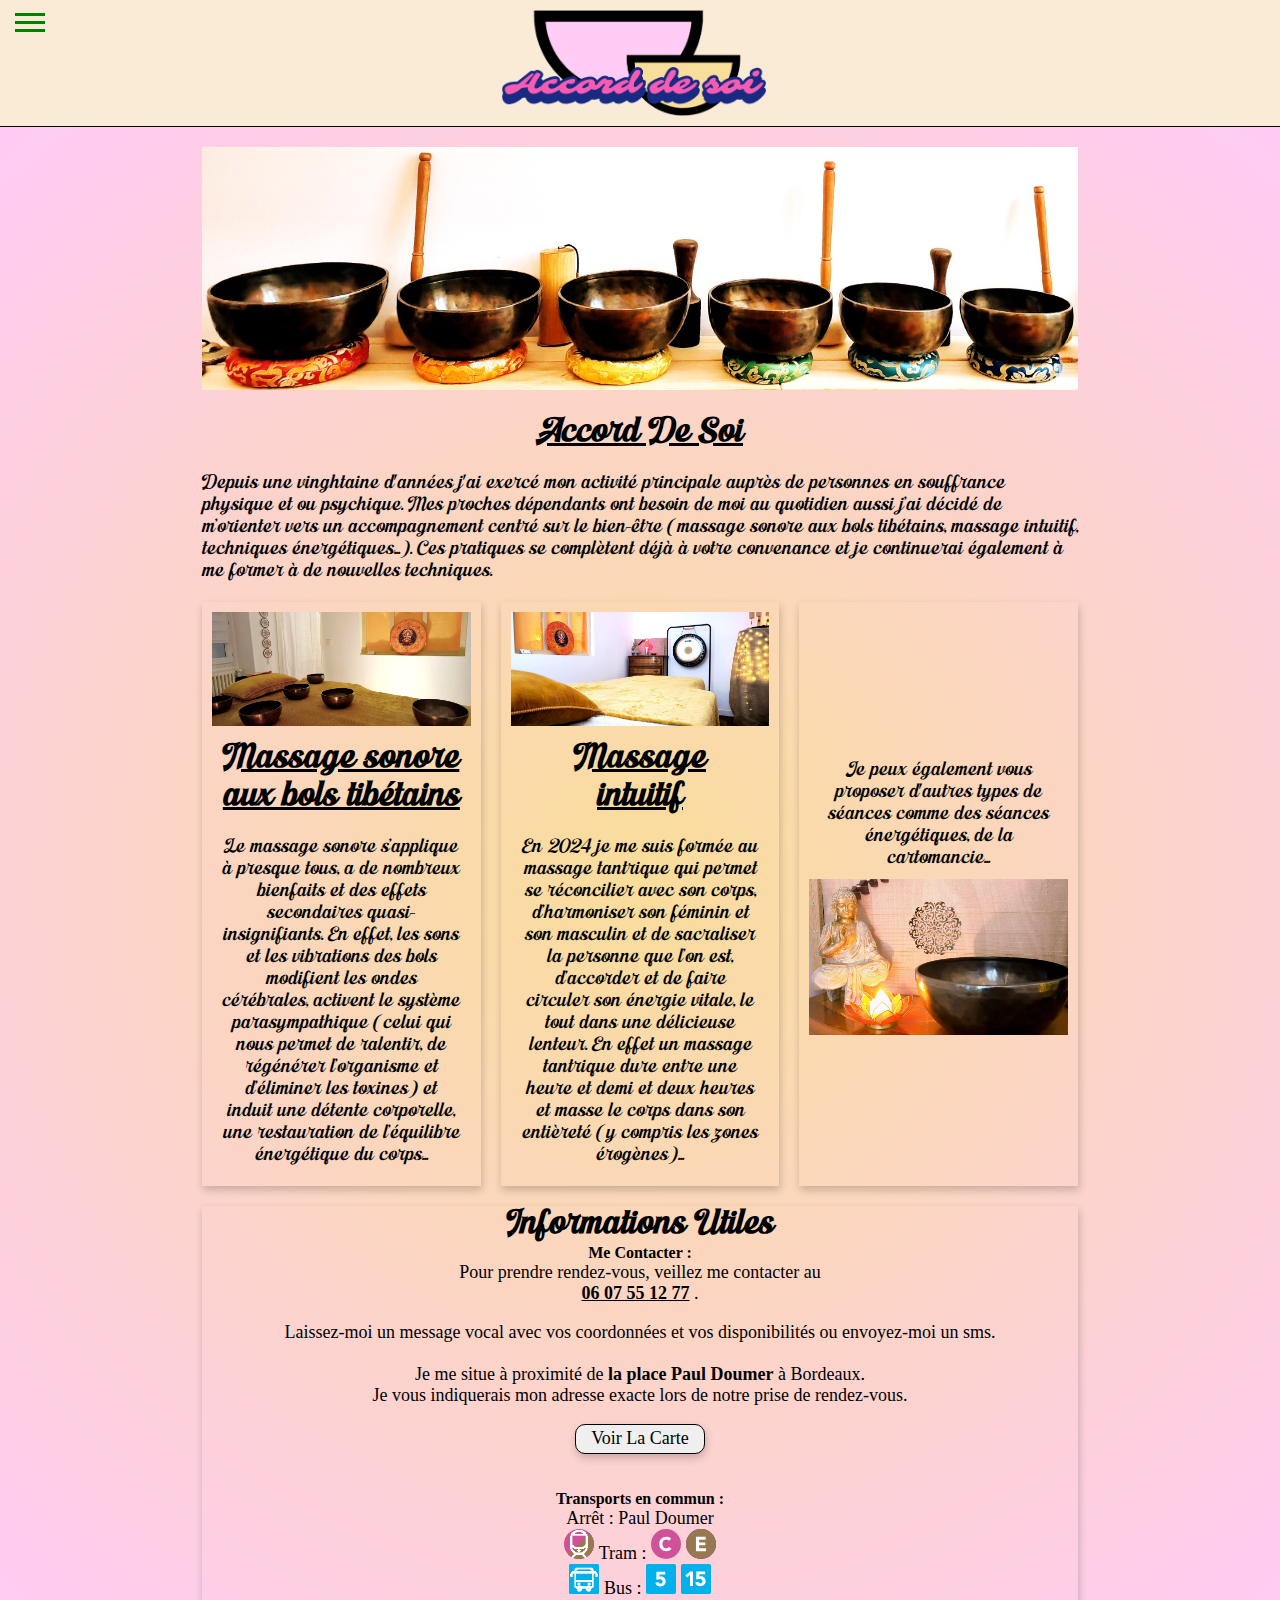
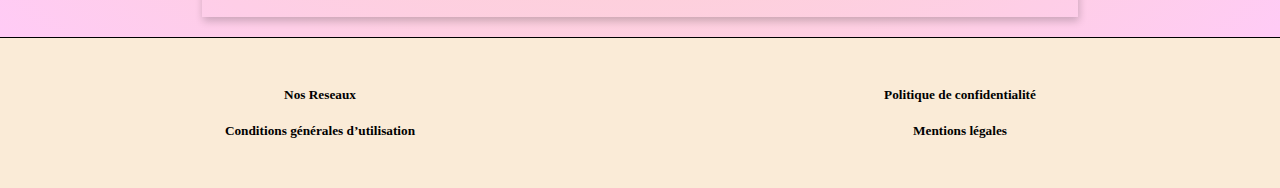
<file: index.html>
<!DOCTYPE html>
<html lang="en">

<head>
    <meta charset="UTF-8">
    <meta name="viewport" content="width=device-width, initial-scale=1.0">
    <title>Accord de soi</title>
    <link rel="stylesheet" href="./css/style.css">
    <link rel="stylesheet" href="./css/index.css">
    <link rel="icon" type="image/x-icon"
        href="./assets/images/zen-crazy-japan-style-zazen-android-zen-master-relax-941c1b26391a3a4d392286270875644f.png">
</head>

<body>
    <header>
        <nav>
            <details>
                <summary id="menuButton">
                    <span class="hamburger"></span>
                </summary>
                <section id="menuList">
                    <button onclick="location.href='./index.html'">Accueil</button>
                    <button onclick="location.href='./templates/seances.html'">Séances</button>
                    <button onclick="location.href='./templates/tarifs.html'">Tarifs</button>
                </section>
            </details>
        </nav>

        <section id="homebutton">
            <img src="./assets/images/c.png" onclick="location.href='./index.html'">
        </section>
    </header>

    <main>
        <section id="mainSection">
            <section id="titre">
                <div>
                    <img id="mainImg" src="./assets/images/pot.png">
                </div>

                <div>
                    <H1>Accord De Soi</H1>
                </div>

                <div>
                    <p>Depuis une vinghtaine d'années j'ai exercé mon activité principale auprès
                        de personnes en souffrance physique et ou psychique. Mes proches dépendants ont besoin de moi au
                        quotidien aussi j’ai décidé de m’orienter vers un accompagnement centré sur le bien-être
                        (massage sonore aux bols tibétains, massage intuitif, techniques énergétiques...). Ces pratiques
                        se complètent déjà à votre convenance et je continuerai également à me
                        former à de nouvelles techniques.
                    </p>
                </div>
            </section>

            <section id="soins">
                <section class="block" id="soin1">
                    <div>
                        <img src="./assets/images/Ganesh.jpg">
                    </div>

                    <div>
                        <h3>Massage sonore aux bols tibétains</h3>
                    </div>

                    <div>
                        <p>Le massage sonore s’applique à presque tous, a de nombreux bienfaits et des effets
                            secondaires quasi-insignifiants. En effet, les sons et les vibrations des bols modifient les
                            ondes cérébrales, activent le système parasympathique (celui qui nous permet de ralentir, de
                            régénérer l’organisme et d’éliminer les toxines) et induit une détente corporelle, une
                            restauration de l’équilibre énergétique du corps...</p>
                    </div>
                </section>

                <section class="block" id="soin2">
                    <div>
                        <img src="./assets/images/gong1.jpg">
                    </div>

                    <div>
                        <h3>Massage<br> intuitif</h3>
                    </div>

                    <div>
                        <p>En 2024 je me suis formée au massage tantrique qui permet se réconcilier avec son corps,
                            d’harmoniser son féminin et son masculin et de sacraliser la personne que l’on est,
                            d’accorder et de faire circuler son énergie vitale, le tout dans une délicieuse lenteur. En
                            effet un massage tantrique dure entre une heure et demi et deux heures et masse le corps
                            dans son entièreté (y compris les zones érogènes)...</p>
                    </div>
                </section>

                <section class="block" id="soin3">

                    <div>
                        <p>Je peux également vous proposer d'autres types de séances comme des séances énergétiques, de
                            la cartomancie...</p>
                    </div>
                    <div>
                        <img id="soin3img">
                    </div>
                </section>
            </section>

            <section id="local" class="block">
                <h2>Informations Utiles</h2>
                <h4>Me Contacter : </h4>
                <p>Pour prendre rendez-vous, veillez me contacter au <br><strong><u>06 07 55 12 77</u></strong> .</p>
                <br>
                <p>Laissez-moi un message vocal avec vos coordonnées et vos
                    disponibilités
                    ou envoyez-moi un sms.<br><br> Je me situe à proximité de <b>la place Paul Doumer</b> à
                    Bordeaux.<br>Je vous indiquerais mon adresse exacte lors de notre prise de rendez-vous.
                </p><br>
                <button id="mapbutton">Voir La Carte</button><br>
                <img src="./assets/images/pauldoumer.png" class="zoomable" alt="Carte">

                <div id="overlay">
                    <div id="zoomContainer">
                        <img id="zoomedImg">
                    </div>
                </div>
                <br>
                <h4>Transports en commun : </h4>
                <p>Arrêt : Paul Doumer<br>
                    <img src="./assets/images/tram1.png" height="30" width="30" />
                    Tram : <img src="./assets/images/C.svg" height="30" width="30" />
                    <img src="./assets/images/E.svg" height="30" width="30" /> <br>

                    <img src="./assets/images/bus1.png" height="30" width="30" />
                    Bus : <img src="./assets/images/5.svg" height="30" width="30" />
                    <img src="./assets/images/15.svg" height="30" width="30" />
                </p>
                <br>
            </section>

        </section>
    </main>

    <footer>
        <section id="L">
            <h5>Nos Reseaux</h5>
            <h5>Conditions générales d’utilisation</h5>
        </section>
        <section id="R">
            <h5 onclick="location.href='./templates/confidentiality.html'">Politique de confidentialité</h5>
            <h5 onclick="location.href='./templates/legal.html'">Mentions légales</h5>
        </section>
    </footer>

    <script>
        const zoomable = document.querySelector(".zoomable");
        const overlay = document.getElementById("overlay");
        const zoomedImg = document.getElementById("zoomedImg");
        const displaymap = document.getElementById("mapbutton");
        const img3 = document.getElementById("soin3img");

        let clickDisplay;
        displaymap.addEventListener("click", mapDisplay);
        function mapDisplay() {
            // Vérifie le style réel de l'élément
            const currentDisplay = window.getComputedStyle(zoomable).display;

            if (currentDisplay === "none") {
                zoomable.style.display = "block";
            } else {
                zoomable.style.display = "none";
            }
        }
        let zoomActive = false;
        let clickHandler, overlayHandler;
        function enableZoom() {
            if (zoomActive) return; // déjà activé

            // Création des fonctions pour pouvoir les enlever plus tard
            clickHandler = function () {
                zoomedImg.src = this.src;
                overlay.style.display = "block";
            };

            overlayHandler = function () {
                overlay.style.display = "none";
            };

            zoomable.addEventListener("click", clickHandler);
            overlay.addEventListener("click", overlayHandler);

            zoomActive = true;
        }
        function disableZoom() {
            if (!zoomActive) return; // déjà désactivé

            zoomable.removeEventListener("click", clickHandler);
            overlay.removeEventListener("click", overlayHandler);

            overlay.style.display = "none"; // cacher si ouvert

            zoomActive = false;
        }
        function handleZoomBehavior() {
            const width = window.innerWidth;
            if (width < 700) {
                img3.src = "./assets/images/autre.jpg";
                enableZoom();
            } else {
                img3.src = "./assets/images/autre.jpg";
                disableZoom();
            }
        }
        handleZoomBehavior();
        window.addEventListener("resize", handleZoomBehavior);
    </script>
</body>

</html>
</file>
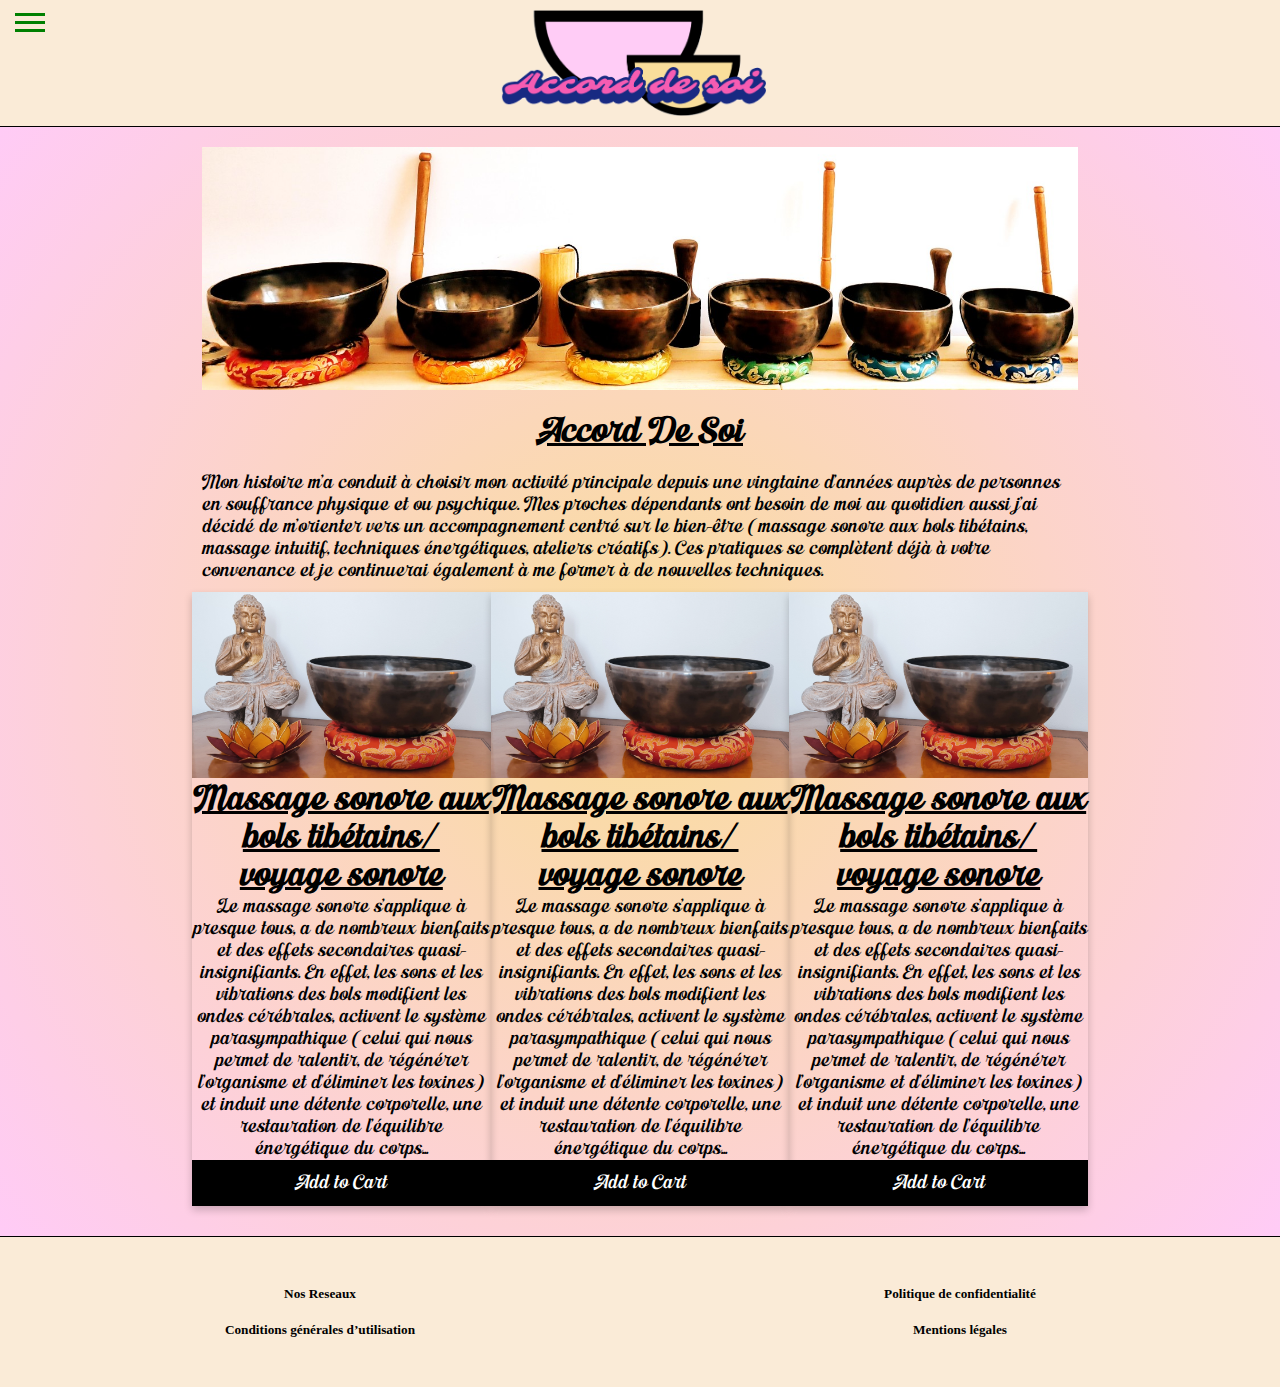
<file: test.html>
<!DOCTYPE html>
<html lang="en">

<head>
    <meta charset="UTF-8">
    <meta name="viewport" content="width=device-width, initial-scale=1.0">
    <title>Accord de soi</title>
    <link rel="stylesheet" href="./css/style.css">
    <link rel="stylesheet" href="./css/index.css">
    <link rel="stylesheet" href="./css/test.css">
    <link rel="icon" type="image/x-icon"
        href="./assets/images/zen-crazy-japan-style-zazen-android-zen-master-relax-941c1b26391a3a4d392286270875644f.png">
</head>

<body>
    <header>
        <nav>
            <details>
                <summary id="menuButton">
                    <span class="hamburger"></span>
                </summary>
                <section id="menuList">
                    <button onclick="location.href='./index.html'">Accueil</button>
                    <button onclick="location.href='./templates/rdv.html'">Prendre Rendez-Vous</button>
                    <button onclick="location.href='./templates/seances.html'">Nos Séances</button>
                    <button onclick="location.href='./templates/tarifs.html'">Grille tarifaire</button>
                    <button onclick="location.href='./templates/contact.html'">Contact</button>
                </section>
            </details>
        </nav>

        <section id="homebutton">
            <img src="./assets/images/c.png" onclick="location.href='./index.html'">
        </section>

    </header>

    <main>
        <section id="mainSection">
            <section id="titre">
                <div>
                    <img id="mainImg" src="./assets/images/pot.png">
                </div>
                <div>
                    <H1>Accord De Soi</H1>
                </div>
                <div>
                    <p>Mon histoire m’a conduit à choisir mon activité principale depuis une vingtaine d’années auprès
                        de personnes en souffrance physique et ou psychique. Mes proches dépendants ont besoin de moi au
                        quotidien aussi j’ai décidé de m’orienter vers un accompagnement centré sur le bien-être
                        (massage sonore aux bols tibétains, massage intuitif, techniques énergétiques, ateliers
                        créatifs). Ces pratiques se complètent déjà à votre convenance et je continuerai également à me
                        former à de nouvelles techniques.</p>
                </div>
            </section>
            <section id="cards">
                <div class="card">
                    <img src="./assets/images/bol.jpg" alt="Denim Jeans" style="width:100%">
                    <h1>Massage sonore aux bols tibétains/ voyage sonore</h1>
                    <p>Le massage sonore s’applique à presque tous, a de nombreux bienfaits et des effets
                        secondaires quasi-insignifiants. En effet, les sons et les vibrations des bols modifient les
                        ondes cérébrales, activent le système parasympathique (celui qui nous permet de ralentir, de
                        régénérer l’organisme et d’éliminer les toxines) et induit une détente corporelle, une
                        restauration de l’équilibre énergétique du corps...</p>
                    <p><button>Add to Cart</button></p>
                </div>
                <div class="card">
                    <img src="./assets/images/bol.jpg" alt="Denim Jeans" style="width:100%">
                    <h1>Massage sonore aux bols tibétains/ voyage sonore</h1>
                    <p>Le massage sonore s’applique à presque tous, a de nombreux bienfaits et des effets
                        secondaires quasi-insignifiants. En effet, les sons et les vibrations des bols modifient les
                        ondes cérébrales, activent le système parasympathique (celui qui nous permet de ralentir, de
                        régénérer l’organisme et d’éliminer les toxines) et induit une détente corporelle, une
                        restauration de l’équilibre énergétique du corps...</p>
                    <p><button>Add to Cart</button></p>
                </div>
                <div class="card">
                    <img src="./assets/images/bol.jpg" alt="Denim Jeans" style="width:100%">
                    <h1>Massage sonore aux bols tibétains/ voyage sonore</h1>
                    <p>Le massage sonore s’applique à presque tous, a de nombreux bienfaits et des effets
                        secondaires quasi-insignifiants. En effet, les sons et les vibrations des bols modifient les
                        ondes cérébrales, activent le système parasympathique (celui qui nous permet de ralentir, de
                        régénérer l’organisme et d’éliminer les toxines) et induit une détente corporelle, une
                        restauration de l’équilibre énergétique du corps...</p>
                    <p><button>Add to Cart</button></p>
                </div>
            </section>
            <section id="rdvtarif" class="block">

            </section>
        </section>

    </main>

    <footer>
        <section id="L">
            <h5>Nos Reseaux</h5>
            <h5>Conditions générales d’utilisation</h5>
        </section>
        <section id="R">
            <h5 onclick="location.href='./templates/confidentiality.html'">Politique de confidentialité</h5>
            <h5 onclick="location.href='./templates/legal.html'">Mentions légales</h5>
        </section>
    </footer>

</body>

</html>
</file>
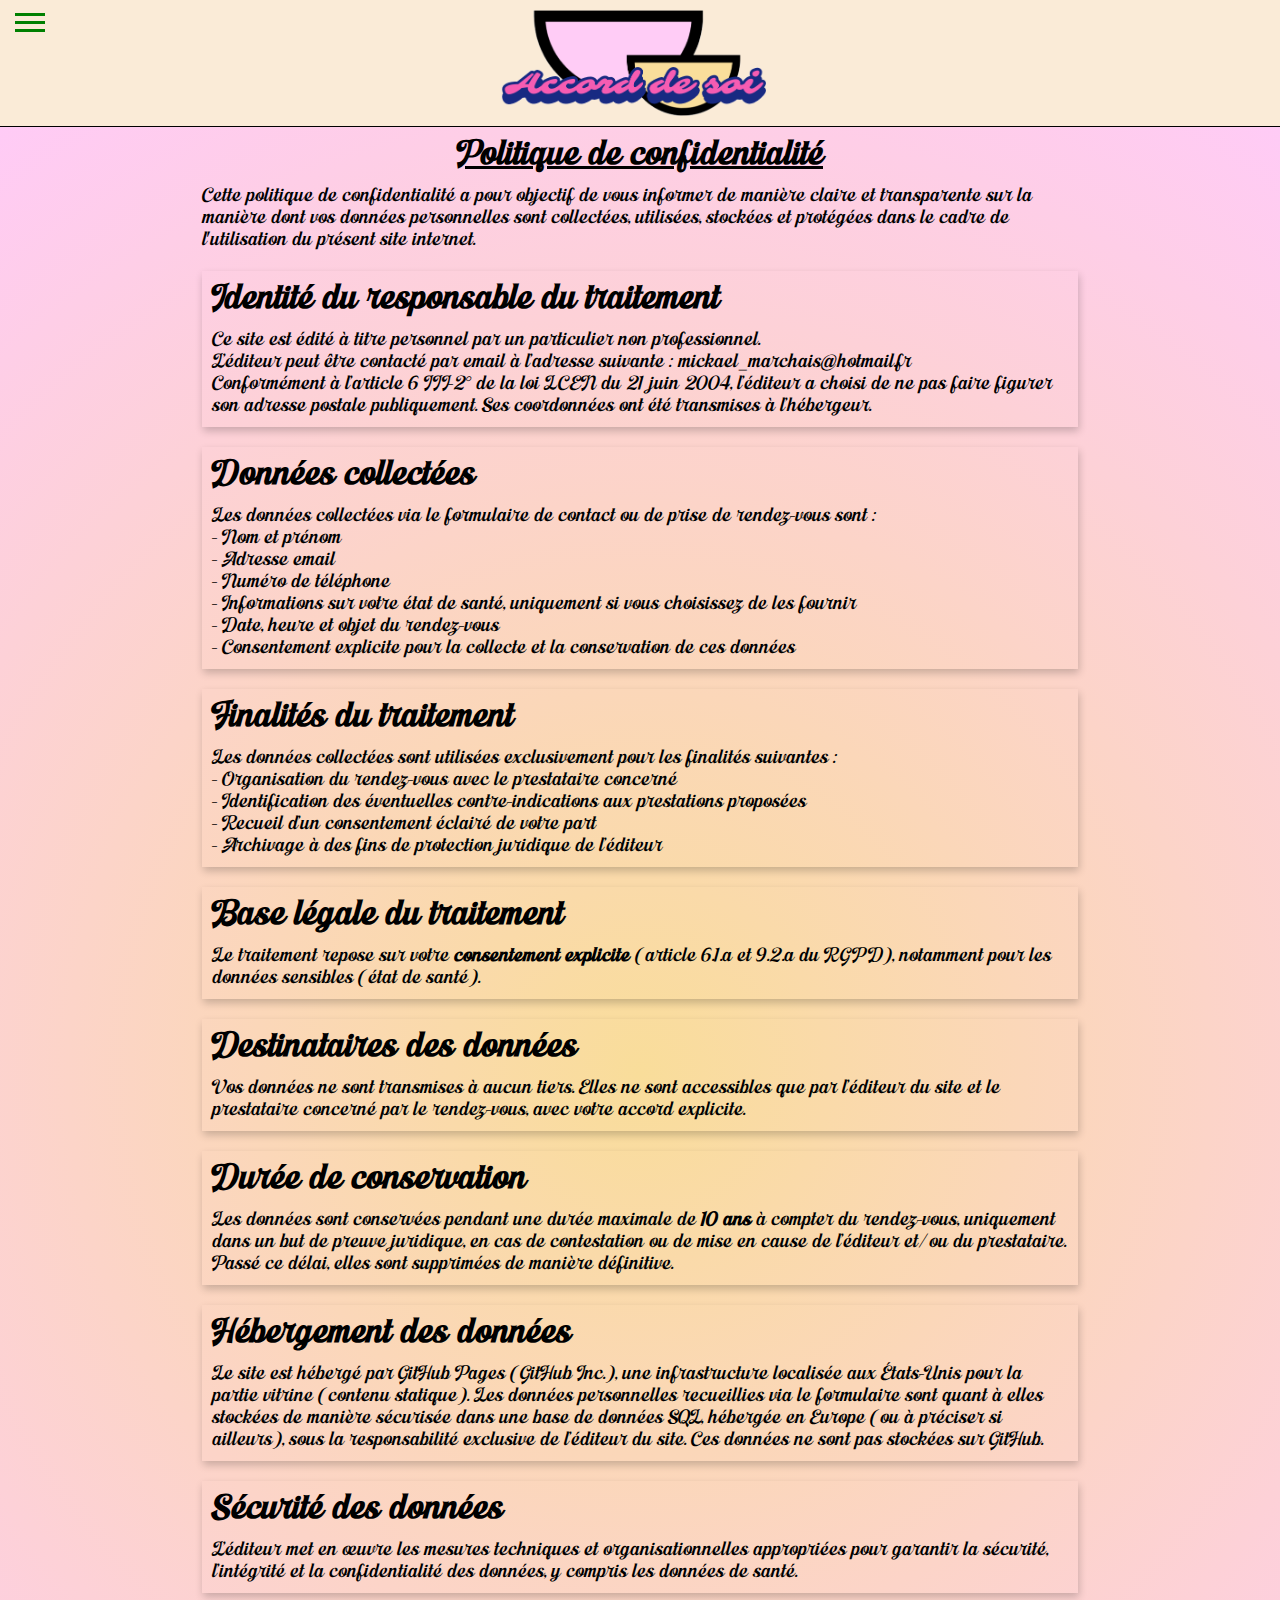
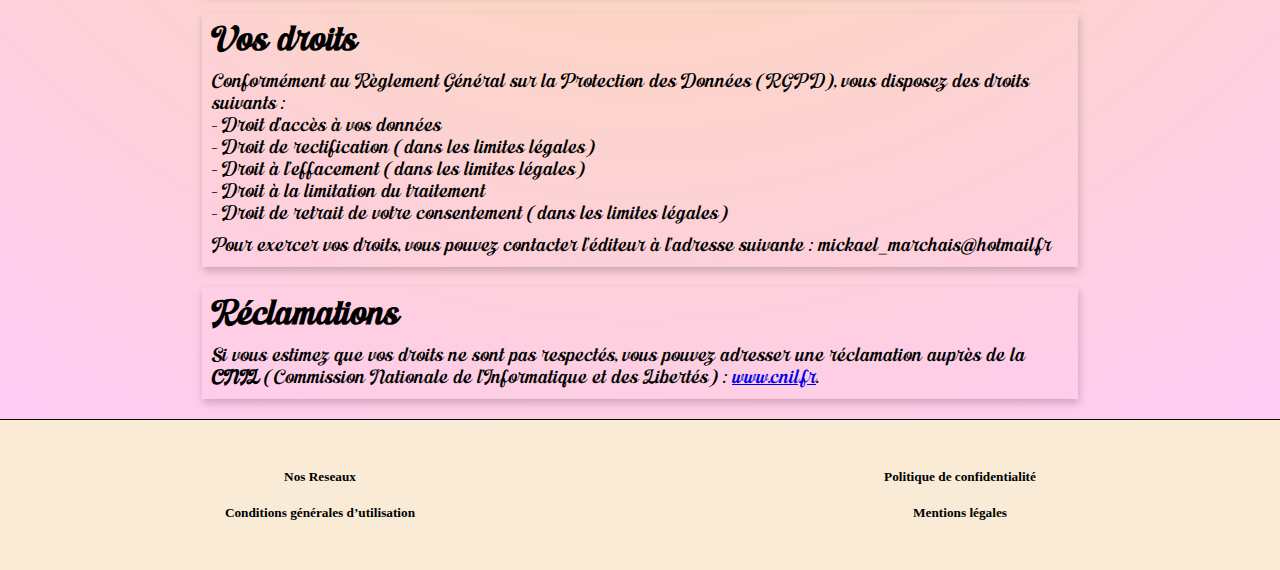
<file: templates/confidentiality.html>
<!DOCTYPE html>
<html lang="en">

<head>
    <meta charset="UTF-8">
    <meta name="viewport" content="width=device-width, initial-scale=1.0">
    <title>Accord de soi</title>
    <link rel="stylesheet" href="../css/style.css">
    <link rel="stylesheet" href="../css/legal.css">
    <link rel="icon" type="image/x-icon"
        href="../assets/images/zen-crazy-japan-style-zazen-android-zen-master-relax-941c1b26391a3a4d392286270875644f.png">
</head>

<body>
    <header>
        <nav>
            <details>
                <summary id="menuButton">
                    <span class="hamburger"></span>
                </summary>
                <section id="menuList">
                    <button onclick="location.href='../index.html'">Accueil</button>
                    <button onclick="location.href='./rdv_maintenance.html'">Prendre Rendez-Vous</button>
                    <button onclick="location.href='./seances.html'">Nos Séances</button>
                    <button onclick="location.href='./tarifs.html'">Tarifs</button>
                    <!-- <button onclick="location.href='./contact.html'">Contact</button> -->
                </section>
            </details>
        </nav>

        <section id="homebutton">
            <img src="../assets/images/c.png" onclick="location.href='../index.html'">
        </section>

    </header>

    <main>
        <section id="mainSection">
            <section id="titre">

                <h1>Politique de confidentialité</h1>
                <div>
                    <p>Cette politique de confidentialité a pour objectif de vous informer de manière claire et
                        transparente
                        sur
                        la manière dont vos données personnelles sont collectées, utilisées, stockées et protégées dans
                        le
                        cadre
                        de l'utilisation du présent site internet.</p>
                </div>
            </section>

            <section class="block">

                <h2>Identité du responsable du traitement</h2>
                <p>
                    Ce site est édité à titre personnel par un particulier non professionnel.<br>
                    L’éditeur peut être contacté par email à l’adresse suivante : mickael_marchais@hotmail.fr
                    <br>
                    Conformément à l’article 6 III-2° de la loi LCEN du 21 juin 2004, l’éditeur a choisi de ne pas faire
                    figurer son adresse postale publiquement. Ses coordonnées ont été transmises à l’hébergeur.
                </p>
            </section>
            <section class="block">

                <h2>Données collectées</h2>
                <p>Les données collectées via le formulaire de contact ou de prise de rendez-vous sont :
                    <br>
                    - Nom et prénom<br>
                    - Adresse email<br>
                    - Numéro de téléphone<br>
                    - Informations sur votre état de santé, uniquement si vous choisissez de les fournir<br>
                    - Date, heure et objet du rendez-vous<br>
                    - Consentement explicite pour la collecte et la conservation de ces données<br>
                </p>
            </section>
            <section class="block">

                <h2>Finalités du traitement</h2>
                <p>Les données collectées sont utilisées exclusivement pour les finalités suivantes :
                    <br>
                    - Organisation du rendez-vous avec le prestataire concerné<br>
                    - Identification des éventuelles contre-indications aux prestations proposées<br>
                    - Recueil d’un consentement éclairé de votre part<br>
                    - Archivage à des fins de protection juridique de l’éditeur<br>
                </p>
            </section>
            <section class="block">

                <h2>Base légale du traitement</h2>
                <p>Le traitement repose sur votre <strong>consentement explicite</strong> (article 6.1.a et 9.2.a du
                    RGPD),
                    notamment pour les données sensibles (état de santé).</p>
            </section>
            <section class="block">

                <h2>Destinataires des données</h2>
                <p>Vos données ne sont transmises à aucun tiers. Elles ne sont accessibles que par l’éditeur du site et
                    le prestataire concerné par le rendez-vous, avec votre accord explicite.</p>
            </section>
            <section class="block">

                <h2>Durée de conservation</h2>
                <p>
                    Les données sont conservées pendant une durée maximale de <strong>10 ans</strong> à compter du
                    rendez-vous, uniquement dans un but de preuve juridique, en cas de contestation ou de mise en cause
                    de
                    l’éditeur et/ou du prestataire.
                    Passé ce délai, elles sont supprimées de manière définitive.
                </p>
            </section>
            <section class="block">

                <h2>Hébergement des données</h2>
                <p>
                    Le site est hébergé par GitHub Pages (GitHub Inc.), une infrastructure localisée aux États-Unis pour
                    la partie vitrine (contenu statique).
                    Les données personnelles recueillies via le formulaire sont quant à elles stockées de manière
                    sécurisée dans une base de données SQL, hébergée en Europe (ou à préciser si ailleurs), sous la
                    responsabilité exclusive de l’éditeur du site.
                    Ces données ne sont pas stockées sur GitHub.
                </p>
            </section>
            <section class="block">

                <h2>Sécurité des données</h2>
                <p>
                    L’éditeur met en œuvre les mesures techniques et organisationnelles appropriées pour garantir la
                    sécurité, l’intégrité et la confidentialité des données, y compris les données de santé.
                </p>
            </section>
            <section class="block">

                <h2>Vos droits</h2>
                <p>Conformément au Règlement Général sur la Protection des Données (RGPD), vous disposez des droits
                    suivants
                    :
                    <br>
                    - Droit d’accès à vos données<br>
                    - Droit de rectification (dans les limites légales)<br>
                    - Droit à l’effacement (dans les limites légales)<br>
                    - Droit à la limitation du traitement<br>
                    - Droit de retrait de votre consentement (dans les limites légales)<br>
                </p>
                <p>Pour exercer vos droits, vous pouvez contacter l’éditeur à l’adresse suivante :
                    mickael_marchais@hotmail.fr</p>
            </section>
            <section class="block">

                <h2>Réclamations</h2>
                <p>
                    Si vous estimez que vos droits ne sont pas respectés, vous pouvez adresser une réclamation auprès de
                    la
                    <strong>CNIL</strong> (Commission Nationale de l’Informatique et des Libertés) :
                    <a href="https://www.cnil.fr">www.cnil.fr</a>.
                </p>
            </section>
        </section>
    </main>

    <footer>
        <section id="L">
            <h5>Nos Reseaux</h5>
            <h5>Conditions générales d’utilisation</h5>
        </section>
        <section id="R">
            <h5 onclick="location.href='./confidentiality.html'">Politique de confidentialité</h5>
            <h5 onclick="location.href='./legal.html'">Mentions légales</h5>
        </section>
    </footer>

</body>

</html>
</file>
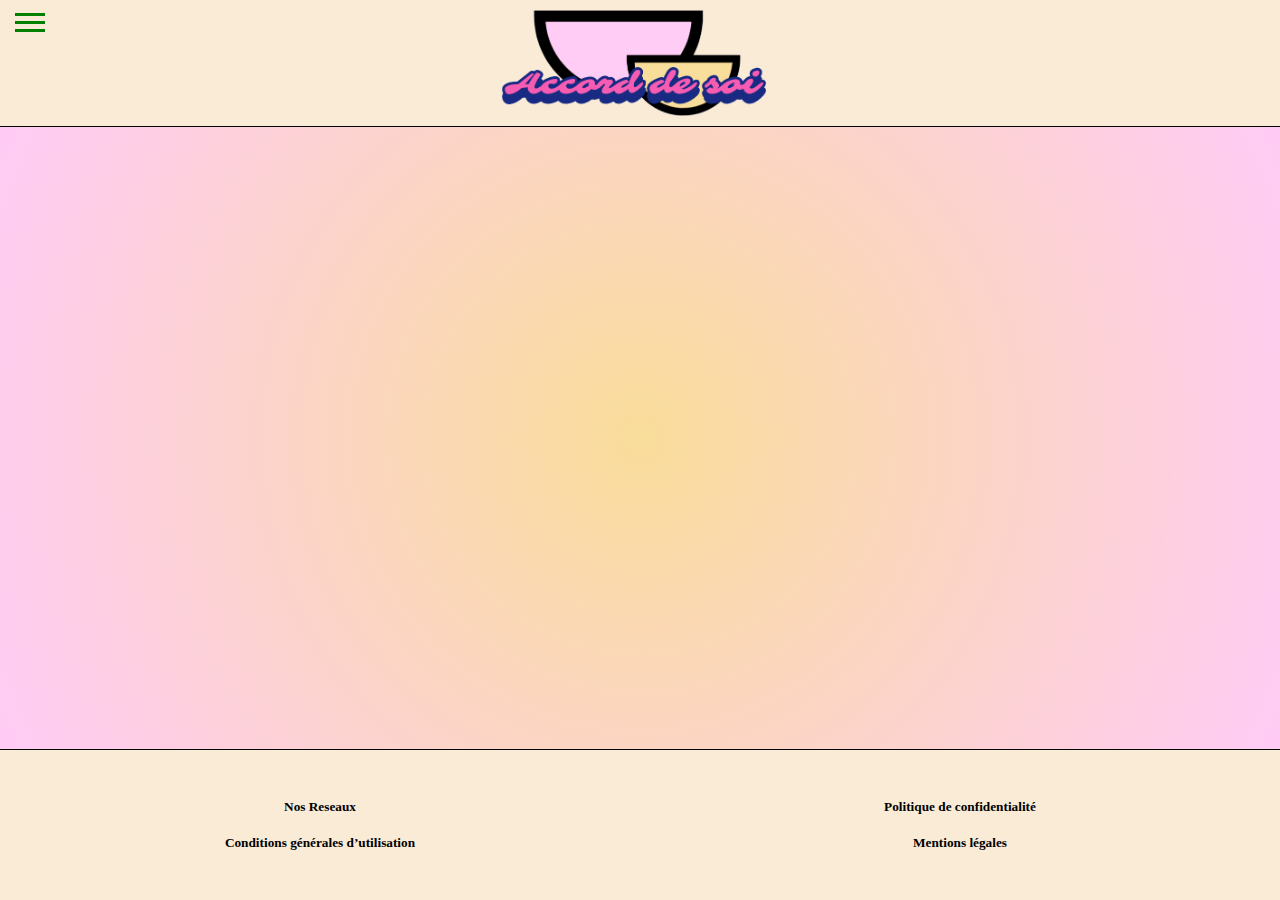
<file: templates/contact.html>
<!DOCTYPE html>
<html lang="en">

<head>
    <meta charset="UTF-8">
    <meta name="viewport" content="width=device-width, initial-scale=1.0">
    <title>Accord de soi</title>
    <link rel="stylesheet" href="../css/style.css">
</head>

<body>
    <header>
        <nav>
            <details>
                <summary id="menuButton">
                    <span class="hamburger"></span>
                </summary>
                <section id="menuList">
                    <button onclick="location.href='../index.html'">Accueil</button>
                    <button onclick="location.href='./rdv.html'">Prendre Rendez-Vous</button>
                    <button onclick="location.href='./seances.html'">Séances</button>
                    <button onclick="location.href='./tarifs.html'">Tarifs</button>
                    <button onclick="location.href='./contact.html'">Contact</button>
                </section>

            </details>
        </nav>

        <section id="homebutton">
            <img src="../assets/images/c.png" onclick="location.href='../index.html'">
        </section>
        <!-- 
        <section id="profilebutton">
            <button class="Btn">
                <div class="sign">
                    <svg class="w-[48px] h-[48px] text-gray-800 dark:text-white" aria-hidden="true"
                        xmlns="http://www.w3.org/2000/svg" width="24" height="24" fill="currentColor"
                        viewBox="0 0 24 24">
                        <path fill-rule="evenodd"
                            d="M12 4a4 4 0 1 0 0 8 4 4 0 0 0 0-8Zm-2 9a4 4 0 0 0-4 4v1a2 2 0 0 0 2 2h8a2 2 0 0 0 2-2v-1a4 4 0 0 0-4-4h-4Z"
                            clip-rule="evenodd" />
                    </svg>
                </div>

                <div class="text">Mon Compte</div>
            </button>
        </section> -->
    </header>

    <main>
    </main>

    <footer>
        <section id="L">
            <h5>Nos Reseaux</h5>
            <h5>Conditions générales d’utilisation</h5>
        </section>
        <section id="R">
            <h5 onclick="location.href='./confidentiality.html'">Politique de confidentialité</h5>
            <h5 onclick="location.href='./legal.html'">Mentions légales</h5>
        </section>
    </footer>

</body>

</html>
</file>
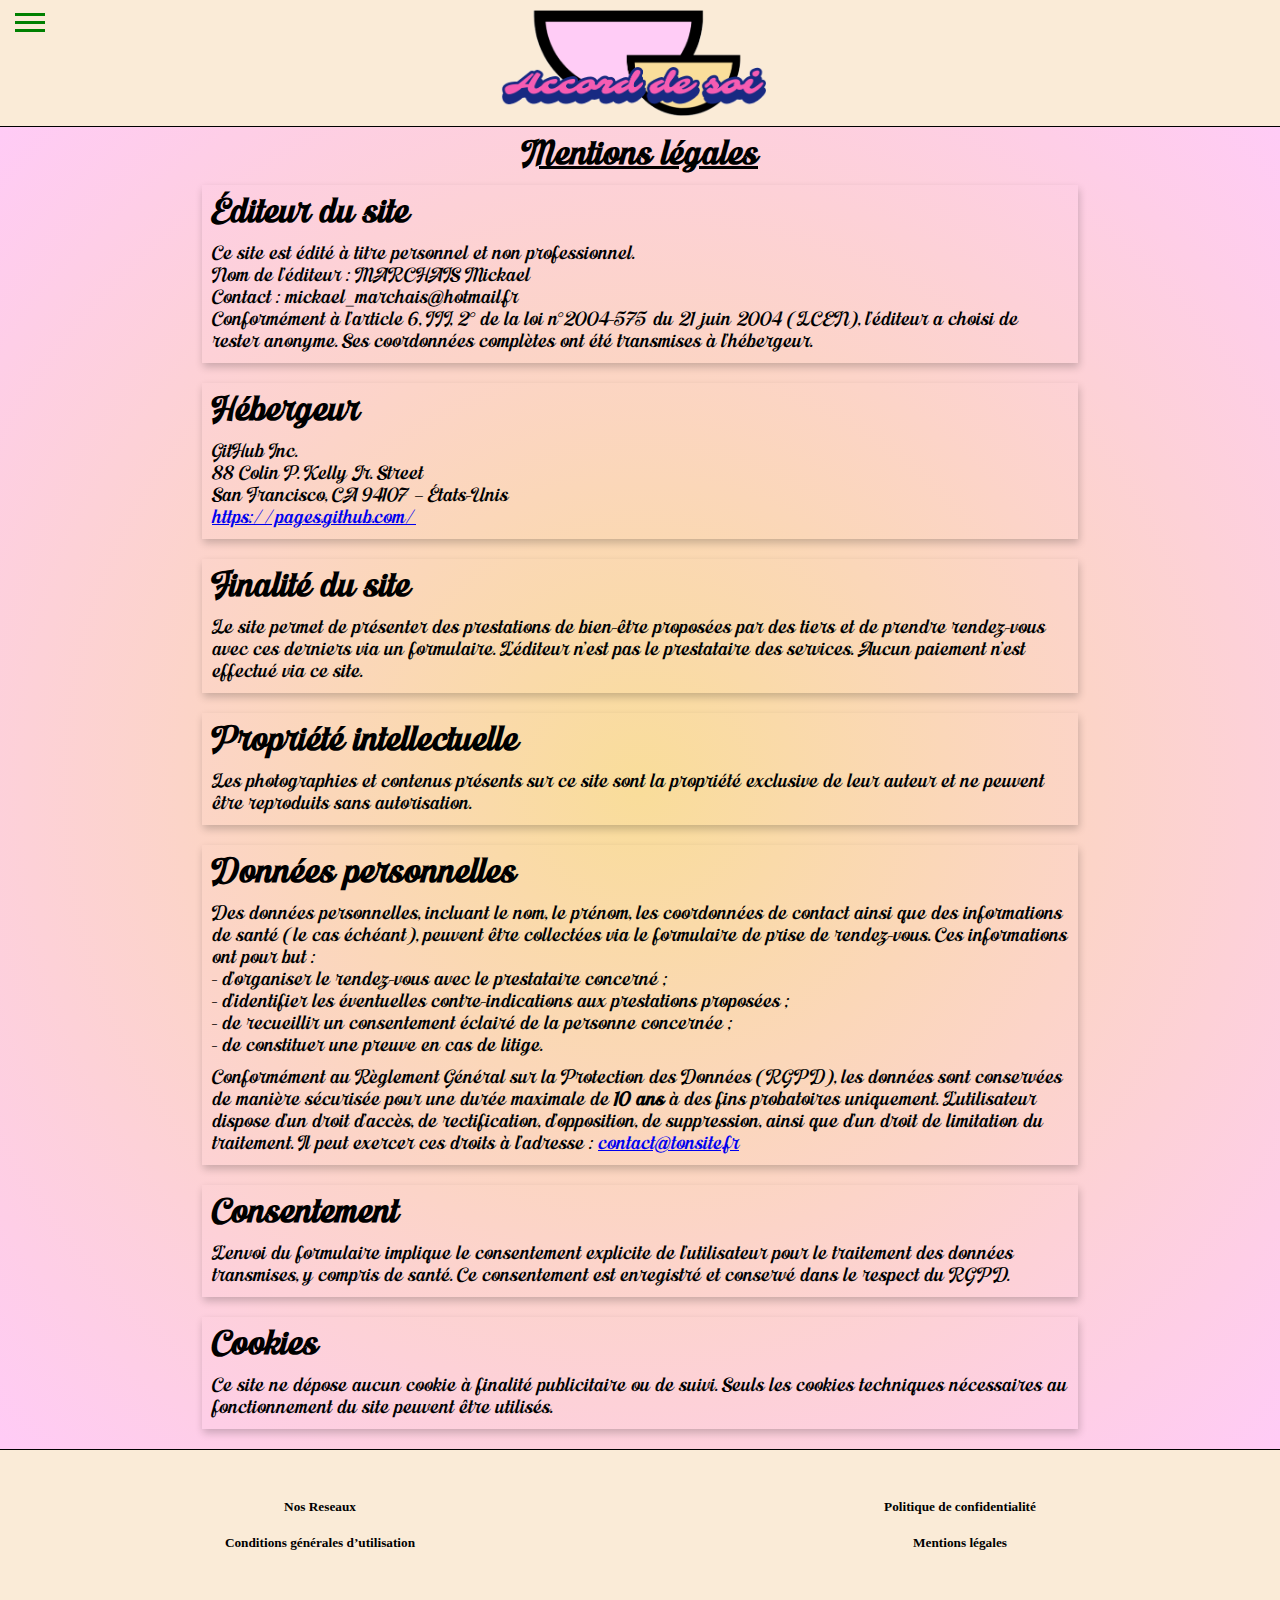
<file: templates/legal.html>
<!DOCTYPE html>
<html lang="en">

<head>
    <meta charset="UTF-8">
    <meta name="viewport" content="width=device-width, initial-scale=1.0">
    <title>Accord de soi</title>
    <link rel="stylesheet" href="../css/style.css">
    <link rel="stylesheet" href="../css/legal.css">
    <link rel="icon" type="image/x-icon"
        href="../assets/images/zen-crazy-japan-style-zazen-android-zen-master-relax-941c1b26391a3a4d392286270875644f.png">
</head>

<body>
    <header>
        <nav>
            <details>
                <summary id="menuButton">
                    <span class="hamburger"></span>
                </summary>
                <section id="menuList">
                    <button onclick="location.href='../index.html'">Accueil</button>
                    <button onclick="location.href='./rdv_maintenance.html'">Prendre Rendez-Vous</button>
                    <button onclick="location.href='./seances.html'">Séances</button>
                    <button onclick="location.href='./tarifs.html'">Tarifs</button>
                    <!-- <button onclick="location.href='./contact.html'">Contact</button> -->
                </section>
            </details>
        </nav>

        <section id="homebutton">
            <img src="../assets/images/c.png" onclick="location.href='../index.html'">
        </section>

    </header>

    <main>
        <section id="mainSection">
            <h1>Mentions légales</h1>
            <section class="block">

                <h2>Éditeur du site</h2>
                <p>
                    Ce site est édité à titre personnel et non professionnel.<br>
                    Nom de l’éditeur : MARCHAIS Mickael<br>
                    Contact : mickael_marchais@hotmail.fr<br>
                    Conformément à l’article 6, III, 2° de la loi n°2004-575 du 21 juin 2004 (LCEN), l’éditeur a choisi
                    de rester anonyme. Ses coordonnées complètes ont été transmises à l’hébergeur.
                </p>
            </section>

            <section class="block">
                <h2>Hébergeur</h2>
                <p>
                    GitHub Inc.<br>
                    88 Colin P. Kelly Jr. Street<br>
                    San Francisco, CA 94107 – États-Unis<br>
                    <a href="https://pages.github.com/">https://pages.github.com/</a>
                </p>
            </section>
            <section class="block">
                <h2>Finalité du site</h2>
                <p>
                    Le site permet de présenter des prestations de bien-être proposées par des tiers et de prendre
                    rendez-vous avec ces derniers via un formulaire.
                    L’éditeur n’est pas le prestataire des services.
                    Aucun paiement n’est effectué via ce site.
                </p>
            </section>
            <section class="block">
                <h2>Propriété intellectuelle</h2>
                <p>
                    Les photographies et contenus présents sur ce site sont la propriété exclusive de leur auteur et ne
                    peuvent être reproduits sans autorisation.
                </p>
            </section>
            <section class="block">
                <h2>Données personnelles</h2>
                <p>
                    Des données personnelles, incluant le nom, le prénom, les coordonnées de contact ainsi que des
                    informations de santé (le cas échéant), peuvent être collectées via le formulaire de prise de
                    rendez-vous.
                    Ces informations ont pour but :<br>
                    - d’organiser le rendez-vous avec le prestataire concerné ;<br>
                    - d’identifier les éventuelles contre-indications aux prestations proposées ;<br>
                    - de recueillir un consentement éclairé de la personne concernée ;<br>
                    - de constituer une preuve en cas de litige.<br>
                </p>

                <p>
                    Conformément au Règlement Général sur la Protection des Données (RGPD), les données sont conservées
                    de manière sécurisée pour une durée maximale de <strong>10 ans</strong> à des fins probatoires
                    uniquement.
                    L’utilisateur dispose d’un droit d’accès, de rectification, d’opposition, de suppression, ainsi que
                    d’un droit de limitation du traitement.
                    Il peut exercer ces droits à l’adresse : <a href="mailto:contact@tonsite.fr">contact@tonsite.fr</a>
                </p>
            </section>
            <section class="block">
                <h2>Consentement</h2>
                <p>
                    L’envoi du formulaire implique le consentement explicite de l’utilisateur pour le traitement des
                    données transmises, y compris de santé.
                    Ce consentement est enregistré et conservé dans le respect du RGPD.
                </p>
            </section>
            <section class="block">
                <h2>Cookies</h2>
                <p>
                    Ce site ne dépose aucun cookie à finalité publicitaire ou de suivi.
                    Seuls les cookies techniques nécessaires au fonctionnement du site peuvent être utilisés.
                </p>
            </section>
        </section>
    </main>

    <footer>
        <section id="L">
            <h5>Nos Reseaux</h5>
            <h5>Conditions générales d’utilisation</h5>
        </section>
        <section id="R">
            <h5 onclick="location.href='./confidentiality.html'">Politique de confidentialité</h5>
            <h5 onclick="location.href='./legal.html'">Mentions légales</h5>
        </section>
    </footer>

</body>

</html>
</file>
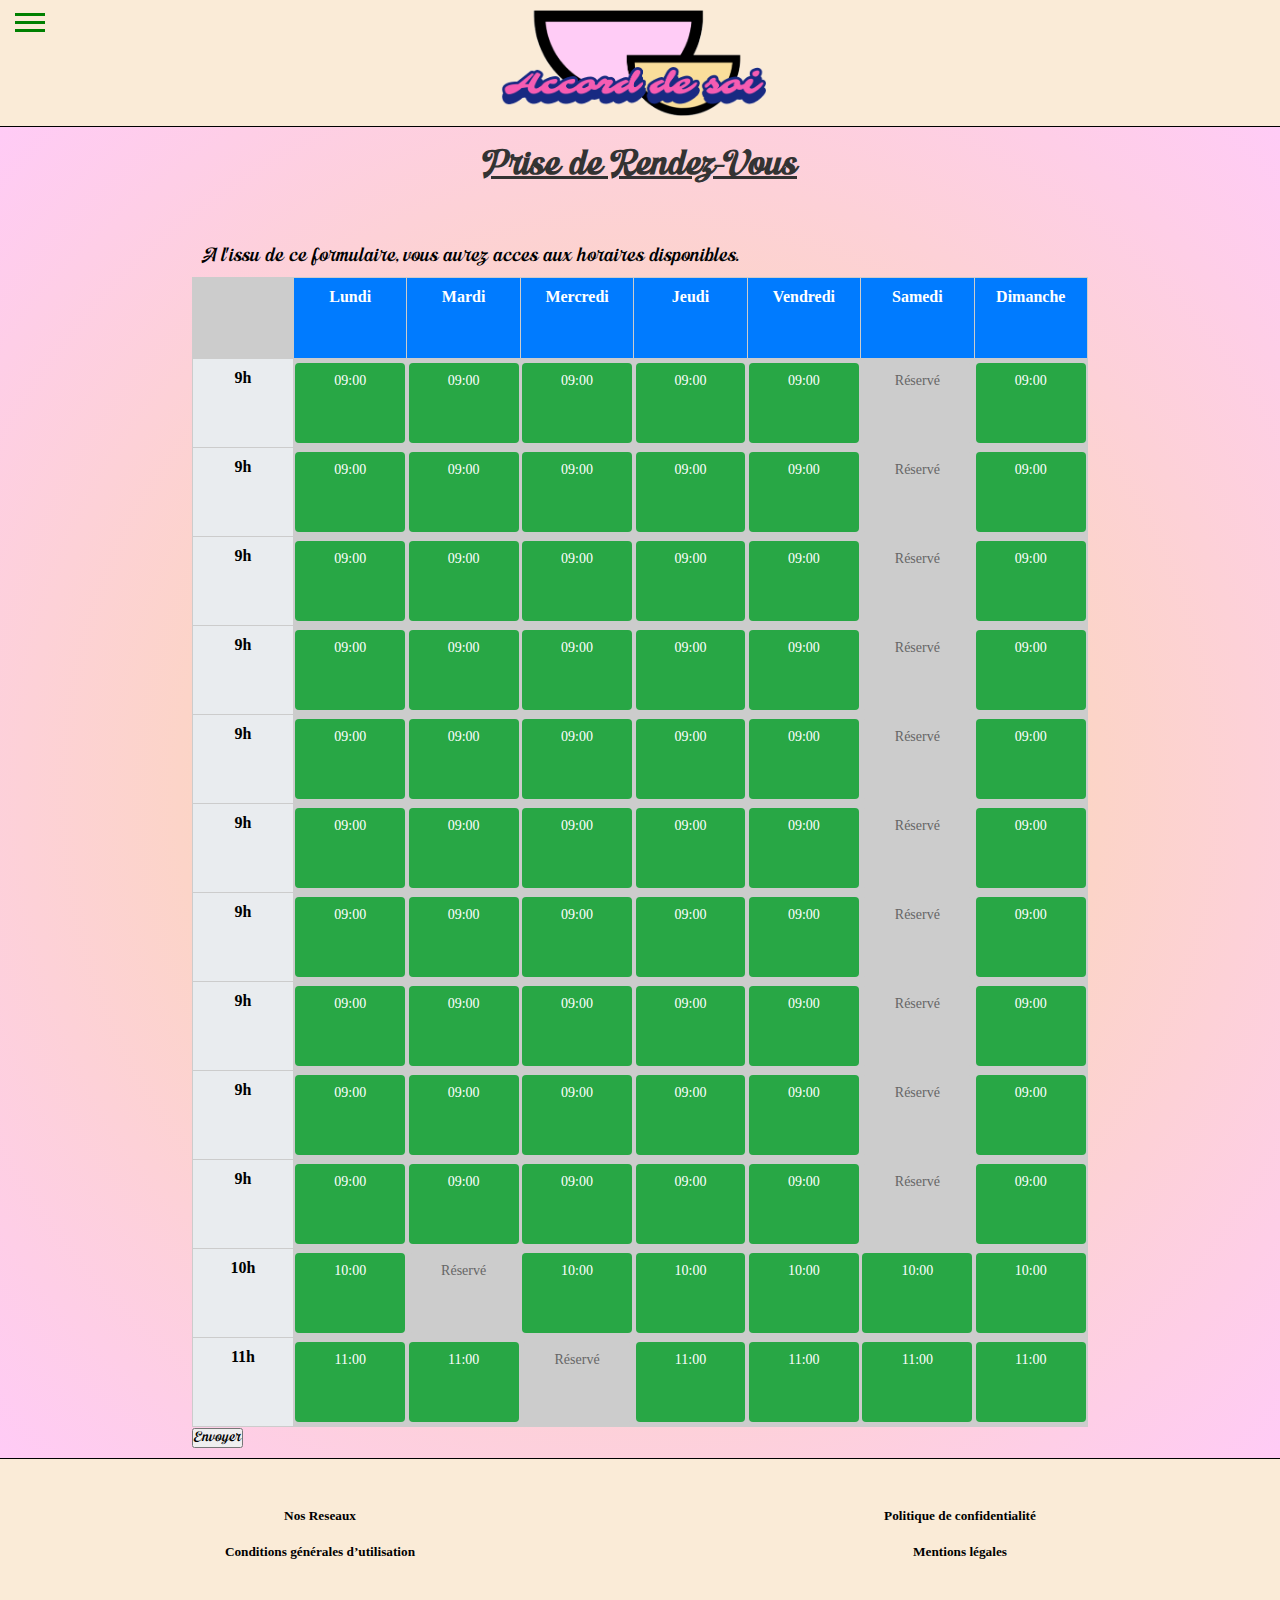
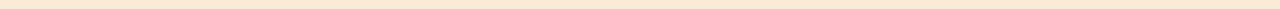
<file: templates/planning.html>
<!DOCTYPE html>
<html lang="en">

<head>
    <meta charset="UTF-8">
    <meta name="viewport" content="width=device-width, initial-scale=1.0">
    <title>Accord de soi</title>
    <link rel="stylesheet" href="../css/style.css">
    <link rel="stylesheet" href="../css/planning.css">
    <link rel="icon" type="image/x-icon" href="../assets/images/zen-crazy-japan-style-zazen-android-zen-master-relax-941c1b26391a3a4d392286270875644f.png">
</head>

<body>
    <header>
        <nav>
            <details>
                <summary id="menuButton">
                    <span class="hamburger"></span>
                </summary>
                <section id="menuList">
                    <button onclick="location.href='../index.html'">Accueil</button>
                    <button onclick="location.href='./rdv.html'">Prendre Rendez-Vous</button>
                    <button onclick="location.href='./seances.html'">Nos Séances</button>
                    <button onclick="location.href='./tarifs.html'">Grille tarifaire</button>
                    <button onclick="location.href='./contact.html'">Contact</button>
                </section>
            </details>
        </nav>

        <section id="homebutton">
            <img src="../assets/images/c.png" onclick="location.href='../index.html'">
        </section>
    </header>

    <main>

        <section id="mainSection">
            <section id="titre">
                <div>
                    <h1>Prise de Rendez-Vous</h1>
                </div>
                <div>
                    <p>A l'issu de ce formulaire, vous aurez acces aux horaires disponibles.</p>
                </div>
            </section>
            <section id="formulaire" class="block">

                    <div class="calendar">
                        <!-- En-tête -->
                        <div></div>
                        <div class="day-header">Lundi</div>
                        <div class="day-header">Mardi</div>
                        <div class="day-header">Mercredi</div>
                        <div class="day-header">Jeudi</div>
                        <div class="day-header">Vendredi</div>
                        <div class="day-header">Samedi</div>
                        <div class="day-header">Dimanche</div>

                        <!-- Heures de rendez-vous -->
                        <!-- Exemple avec 9h, 10h, 11h -->
                        <div class="hour-label">9h</div>
                        <div class="slot" onclick="bookSlot(this)">09:00</div>
                        <div class="slot" onclick="bookSlot(this)">09:00</div>
                        <div class="slot" onclick="bookSlot(this)">09:00</div>
                        <div class="slot" onclick="bookSlot(this)">09:00</div>
                        <div class="slot" onclick="bookSlot(this)">09:00</div>
                        <div class="slot booked">Réservé</div>
                        <div class="slot" onclick="bookSlot(this)">09:00</div>
                        <div class="hour-label">9h</div>
                        <div class="slot" onclick="bookSlot(this)">09:00</div>


                        <div class="slot" onclick="bookSlot(this)">09:00</div>
                        <div class="slot" onclick="bookSlot(this)">09:00</div>
                        <div class="slot" onclick="bookSlot(this)">09:00</div>
                        <div class="slot" onclick="bookSlot(this)">09:00</div>
                        <div class="slot booked">Réservé</div>
                        <div class="slot" onclick="bookSlot(this)">09:00</div>
                        <div class="hour-label">9h</div>
                        <div class="slot" onclick="bookSlot(this)">09:00</div>
                        <div class="slot" onclick="bookSlot(this)">09:00</div>
                        <div class="slot" onclick="bookSlot(this)">09:00</div>
                        <div class="slot" onclick="bookSlot(this)">09:00</div>
                        <div class="slot" onclick="bookSlot(this)">09:00</div>
                        <div class="slot booked">Réservé</div>
                        <div class="slot" onclick="bookSlot(this)">09:00</div>
                        <div class="hour-label">9h</div>
                        <div class="slot" onclick="bookSlot(this)">09:00</div>
                        <div class="slot" onclick="bookSlot(this)">09:00</div>
                        <div class="slot" onclick="bookSlot(this)">09:00</div>
                        <div class="slot" onclick="bookSlot(this)">09:00</div>
                        <div class="slot" onclick="bookSlot(this)">09:00</div>
                        <div class="slot booked">Réservé</div>
                        <div class="slot" onclick="bookSlot(this)">09:00</div>
                        <div class="hour-label">9h</div>
                        <div class="slot" onclick="bookSlot(this)">09:00</div>
                        <div class="slot" onclick="bookSlot(this)">09:00</div>
                        <div class="slot" onclick="bookSlot(this)">09:00</div>
                        <div class="slot" onclick="bookSlot(this)">09:00</div>
                        <div class="slot" onclick="bookSlot(this)">09:00</div>
                        <div class="slot booked">Réservé</div>
                        <div class="slot" onclick="bookSlot(this)">09:00</div>
                        <div class="hour-label">9h</div>
                        <div class="slot" onclick="bookSlot(this)">09:00</div>
                        <div class="slot" onclick="bookSlot(this)">09:00</div>
                        <div class="slot" onclick="bookSlot(this)">09:00</div>
                        <div class="slot" onclick="bookSlot(this)">09:00</div>
                        <div class="slot" onclick="bookSlot(this)">09:00</div>
                        <div class="slot booked">Réservé</div>
                        <div class="slot" onclick="bookSlot(this)">09:00</div>
                        <div class="hour-label">9h</div>
                        <div class="slot" onclick="bookSlot(this)">09:00</div>
                        <div class="slot" onclick="bookSlot(this)">09:00</div>
                        <div class="slot" onclick="bookSlot(this)">09:00</div>
                        <div class="slot" onclick="bookSlot(this)">09:00</div>
                        <div class="slot" onclick="bookSlot(this)">09:00</div>
                        <div class="slot booked">Réservé</div>
                        <div class="slot" onclick="bookSlot(this)">09:00</div>
                        <div class="hour-label">9h</div>
                        <div class="slot" onclick="bookSlot(this)">09:00</div>
                        <div class="slot" onclick="bookSlot(this)">09:00</div>
                        <div class="slot" onclick="bookSlot(this)">09:00</div>
                        <div class="slot" onclick="bookSlot(this)">09:00</div>
                        <div class="slot" onclick="bookSlot(this)">09:00</div>
                        <div class="slot booked">Réservé</div>
                        <div class="slot" onclick="bookSlot(this)">09:00</div>
                        <div class="hour-label">9h</div>
                        <div class="slot" onclick="bookSlot(this)">09:00</div>
                        <div class="slot" onclick="bookSlot(this)">09:00</div>
                        <div class="slot" onclick="bookSlot(this)">09:00</div>
                        <div class="slot" onclick="bookSlot(this)">09:00</div>
                        <div class="slot" onclick="bookSlot(this)">09:00</div>
                        <div class="slot booked">Réservé</div>
                        <div class="slot" onclick="bookSlot(this)">09:00</div>
                        <div class="hour-label">9h</div>
                        <div class="slot" onclick="bookSlot(this)">09:00</div>
                        <div class="slot" onclick="bookSlot(this)">09:00</div>
                        <div class="slot" onclick="bookSlot(this)">09:00</div>
                        <div class="slot" onclick="bookSlot(this)">09:00</div>
                        <div class="slot" onclick="bookSlot(this)">09:00</div>
                        <div class="slot booked">Réservé</div>
                        <div class="slot" onclick="bookSlot(this)">09:00</div>

                        <div class="hour-label">10h</div>
                        <div class="slot" onclick="bookSlot(this)">10:00</div>
                        <div class="slot booked">Réservé</div>
                        <div class="slot" onclick="bookSlot(this)">10:00</div>
                        <div class="slot" onclick="bookSlot(this)">10:00</div>
                        <div class="slot" onclick="bookSlot(this)">10:00</div>
                        <div class="slot" onclick="bookSlot(this)">10:00</div>
                        <div class="slot" onclick="bookSlot(this)">10:00</div>

                        <div class="hour-label">11h</div>
                        <div class="slot" onclick="bookSlot(this)">11:00</div>
                        <div class="slot" onclick="bookSlot(this)">11:00</div>
                        <div class="slot booked">Réservé</div>
                        <div class="slot" onclick="bookSlot(this)">11:00</div>
                        <div class="slot" onclick="bookSlot(this)">11:00</div>
                        <div class="slot" onclick="bookSlot(this)">11:00</div>
                        <div class="slot" onclick="bookSlot(this)">11:00</div>
                    </div>
                    <div>
                        <button type="submit">Envoyer</button><br>
                    </div>
                </form>
            </section>
        </section>
    </main>

    <footer>
        <section id="L">
            <h5>Nos Reseaux</h5>
            <h5>Conditions générales d’utilisation</h5>
        </section>
        <section id="R">
            <h5 onclick="location.href='./confidentiality.html'">Politique de confidentialité</h5>
            <h5 onclick="location.href='./legal.html'">Mentions légales</h5>
        </section>
        </section>
    </footer>

    <script>
        function bookSlot(element) {
            if (element.classList.contains('booked')) {
                alert("Ce créneau est déjà réservé.");
                return;
            }

            const confirmBooking = confirm("Souhaitez-vous réserver ce créneau : " + element.textContent + " ?");
            if (confirmBooking) {
                element.textContent = "Réservé";
                element.classList.add("booked");
            }
        }
    </script>
</body>

</html>
</file>
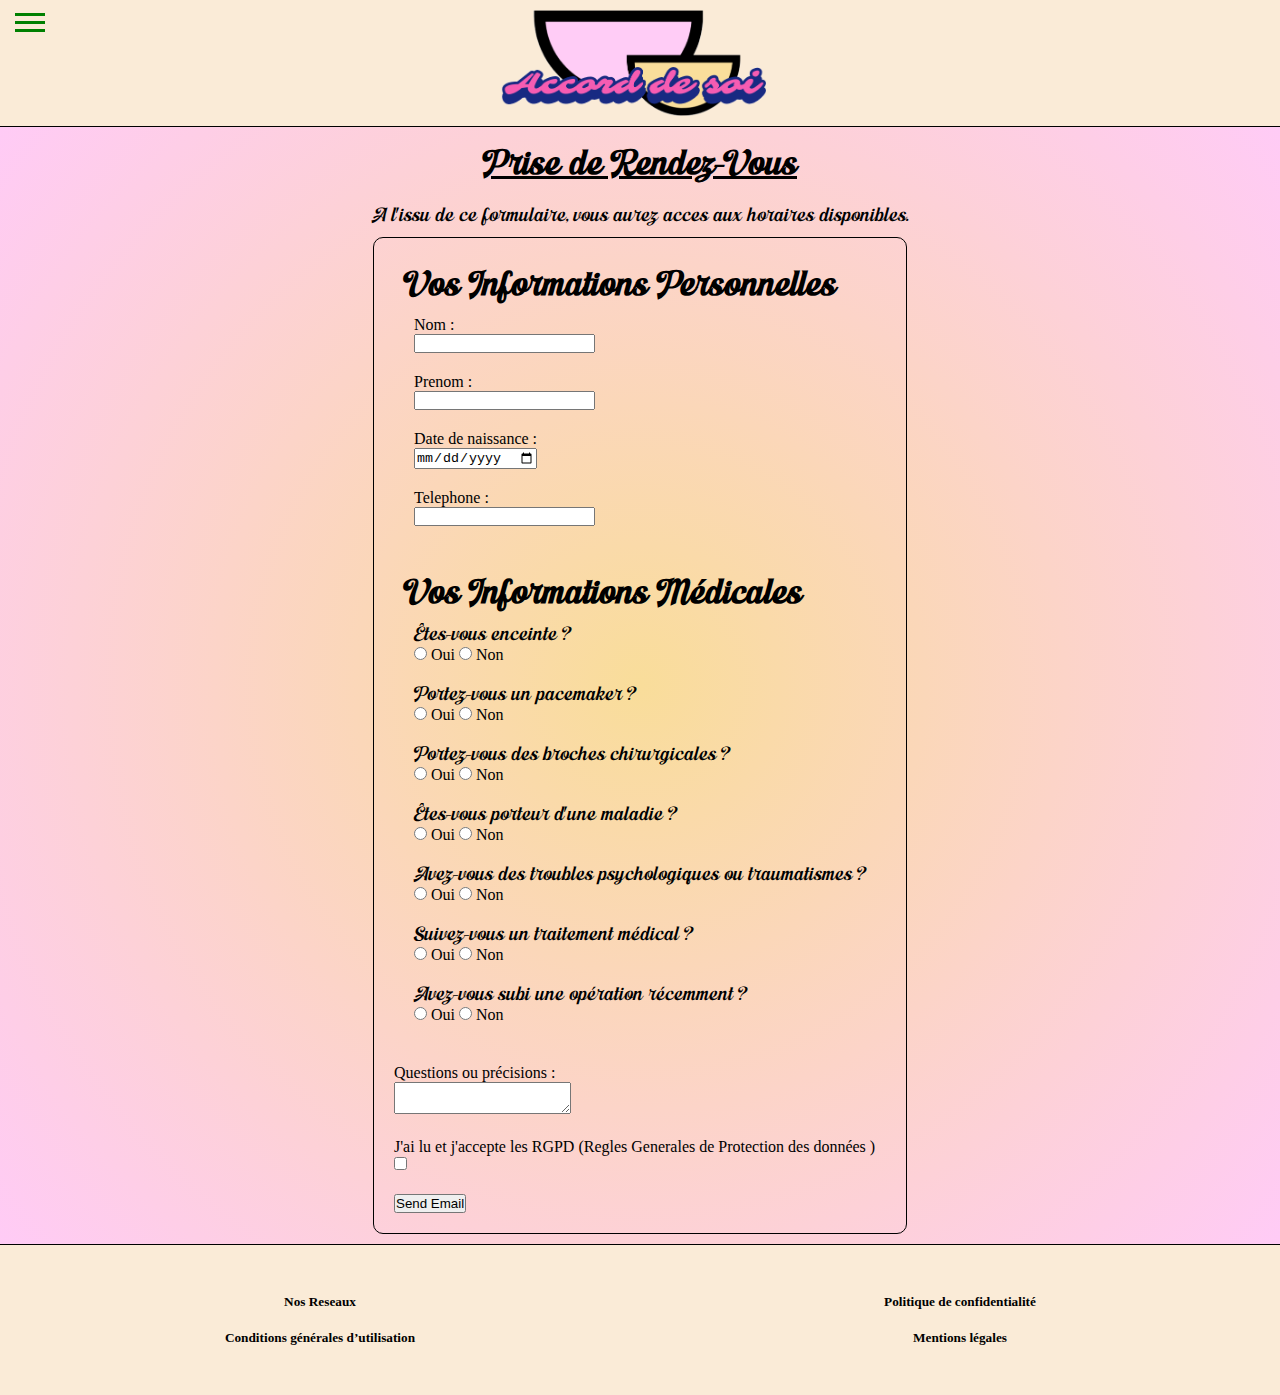
<file: templates/rdv.html>
<!DOCTYPE html>
<html lang="en">

<head>
    <meta charset="UTF-8">
    <meta name="viewport" content="width=device-width, initial-scale=1.0">
    <title>Accord de soi</title>
    <link rel="stylesheet" href="../css/style.css">
    <link rel="stylesheet" href="../css/rdv.css">
    <link rel="icon" type="image/x-icon"
        href="../assets/images/zen-crazy-japan-style-zazen-android-zen-master-relax-941c1b26391a3a4d392286270875644f.png">
</head>

<body>
    <header>
        <nav>
            <details>
                <summary id="menuButton">
                    <span class="hamburger"></span>
                </summary>
                <section id="menuList">
                    <button onclick="location.href='../index.html'">Accueil</button>
                    <button onclick="location.href='./rdv.html'">Prendre Rendez-Vous</button>
                    <button onclick="location.href='./seances.html'">Nos Séances</button>
                    <button onclick="location.href='./tarifs.html'">Grille tarifaire</button>
                    <button onclick="location.href='./contact.html'">Contact</button>
                </section>
            </details>
        </nav>

        <section id="homebutton">
            <img src="../assets/images/c.png" onclick="location.href='../index.html'">
        </section>
    </header>

    <main>

        <section id="mainSection">
            <section id="titre">
                <div>
                    <h1>Prise de Rendez-Vous</h1>
                </div>
                <div>
                    <p>A l'issu de ce formulaire, vous aurez acces aux horaires disponibles.</p>
                </div>
            </section>
            <section id="formulaire" class="block">

                <form id="form" >
                    <div class=" part" id="perso">
                    <H2>Vos Informations Personnelles</H2>

                    <div>
                        <label for="fname">Nom :</label><br>
                        <input type="text" name="fname" required><br>
                    </div>

                    <div>
                        <label for="lname">Prenom :</label><br>
                        <input type="text" name="lname" required><br>
                    </div>

                    <div>
                        <label for="Bdate">Date de naissance :</label><br>
                        <input type="date" name="Bdate" required><br>
                    </div>

                    <div>
                        <label for="phone">Telephone :</label><br>
                        <input type="tel" name="phone" required><br>
                    </div>

                    </div>
                    <div class="part" id="medic">
                        <h2>Vos Informations Médicales</h2>

                        <div class="medicQ">
                            <p>Êtes-vous enceinte ?</p>

                            <input type="radio" name="enceinte" id="enceinte_oui" class="trigger-oui" value="Oui">
                            <label for="enceinte_oui">Oui</label>

                            <input type="radio" name="enceinte" id="enceinte_non" value="Non">
                            <label for="enceinte_non">Non</label>

                            <div class="texte-supplementaire">
                                <label for="raison_enceinte">Approfondissements :</label><br>
                                <input type="text" id="raison_enceinte" name="raison_enceinte">
                            </div>
                        </div>

                        <div class="medicQ">
                            <p>Portez-vous un pacemaker ?</p>

                            <input type="radio" name="pacemaker" id="pacemaker_oui" class="trigger-oui" value="Oui">
                            <label for="pacemaker_oui">Oui</label>

                            <input type="radio" name="pacemaker" id="pacemaker_non" value="Non">
                            <label for="pacemaker_non">Non</label>

                            <div class="texte-supplementaire">
                                <label for="raison_pacemaker">Approfondissements :</label><br>
                                <input type="text" id="raison_pacemaker" name="raison_pacemaker">
                            </div>
                        </div>

                        <div class="medicQ">
                            <p>Portez-vous des broches chirurgicales ?</p>

                            <input type="radio" name="broche" id="broches_oui" class="trigger-oui" value="Oui">
                            <label for="broches_oui">Oui</label>

                            <input type="radio" name="broche" id="broches_non" value="Non">
                            <label for="broches_non">Non</label>

                            <div class="texte-supplementaire">
                                <label for="raison_broches">Approfondissements :</label><br>
                                <input type="text" id="raison_broches" name="raison_broches">
                            </div>
                        </div>

                        <div class="medicQ">
                            <p>Êtes-vous porteur d'une maladie ?</p>

                            <input type="radio" name="malade" id="maladie_oui" class="trigger-oui" value="Oui">
                            <label for="maladie_oui">Oui</label>

                            <input type="radio" name="malade" id="maladie_non" value="Non">
                            <label for="maladie_non">Non</label>

                            <div class="texte-supplementaire">
                                <label for="raison_maladie">Approfondissements :</label><br>
                                <input type="text" id="raison_maladie" name="raison_maladie">
                            </div>
                        </div>

                        <div class="medicQ">
                            <p>Avez-vous des troubles psychologiques ou traumatismes ?</p>

                            <input type="radio" name="psy" id="troubles_oui" class="trigger-oui" value="Oui">
                            <label for="troubles_oui">Oui</label>

                            <input type="radio" name="psy" id="troubles_non" value="Non">
                            <label for="troubles_non">Non</label>

                            <div class="texte-supplementaire">
                                <label for="raison_troubles">Approfondissements :</label><br>
                                <input type="text" id="raison_troubles" name="raison_troubles">
                            </div>
                        </div>

                        <div class="medicQ">
                            <p>Suivez-vous un traitement médical ?</p>

                            <input type="radio" name="traitement" id="traitement_oui" class="trigger-oui" value="Oui">
                            <label for="traitement_oui">Oui</label>

                            <input type="radio" name="traitement" id="traitement_non" value="Non">
                            <label for="traitement_non">Non</label>

                            <div class="texte-supplementaire">
                                <label for="raison_traitement">Approfondissements :</label><br>
                                <input type="text" id="raison_traitement" name="raison_traitement">
                            </div>
                        </div>

                        <div class="medicQ">
                            <p>Avez-vous subi une opération récemment ?</p>

                            <input type="radio" name="recent" id="operations_oui" class="trigger-oui" value="Oui">
                            <label for="operations_oui">Oui</label>

                            <input type="radio" name="recent" id="operations_non" value="Non">
                            <label for="operations_non">Non</label>

                            <div class="texte-supplementaire">
                                <label for="raison_operations">Approfondissements :</label><br>
                                <input type="text" id="raison_operations" name="raison_operations">
                            </div>
                        </div>
                    </div>

                    <div>
                        <label for="plus">Questions ou précisions :</label><br>
                        <textarea name="plus"></textarea><br>
                    </div>
                    <div>
                        <label for="RGPD">J'ai lu et j'accepte les RGPD (Regles Generales de Protection des données )
                        </label><br>
                        <input type="checkbox" name="RGPD" required value="Oui"></textarea><br>
                    </div>
                    <div>
                        <input type="submit" id="button" value="Send Email">
                    </div>
                </form>
            </section>
        </section>


        <!-- 
        <script type="text/javascript" src="https://cdn.jsdelivr.net/npm/@emailjs/browser@4/dist/email.min.js"></script>

        <script type="text/javascript">
            emailjs.init('9TDdw4MKGhTTk7qVR')
        </script>
        <script>
            const btn = document.getElementById('button');

            document.getElementById('form')
                .addEventListener('submit', function (event) {
                    event.preventDefault();

                    btn.value = 'Sending...';

                    const serviceID = 'default_service';
                    const templateID = 'template_2ymmqxl';

                    emailjs.sendForm(serviceID, templateID, this)
                        .then(() => {
                            btn.value = 'Send Email';
                            alert('Sent!');
                        }, (err) => {
                            btn.value = 'Send Email';
                            alert(JSON.stringify(err));
                        });
                });
        </script> -->




    </main>

    <footer>
        <section id="L">
            <h5>Nos Reseaux</h5>
            <h5>Conditions générales d’utilisation</h5>
        </section>
        <section id="R">
            <h5 onclick="location.href='./confidentiality.html'">Politique de confidentialité</h5>
            <h5 onclick="location.href='./legal.html'">Mentions légales</h5>
        </section>
        </section>
    </footer>

</body>

</html>
</file>
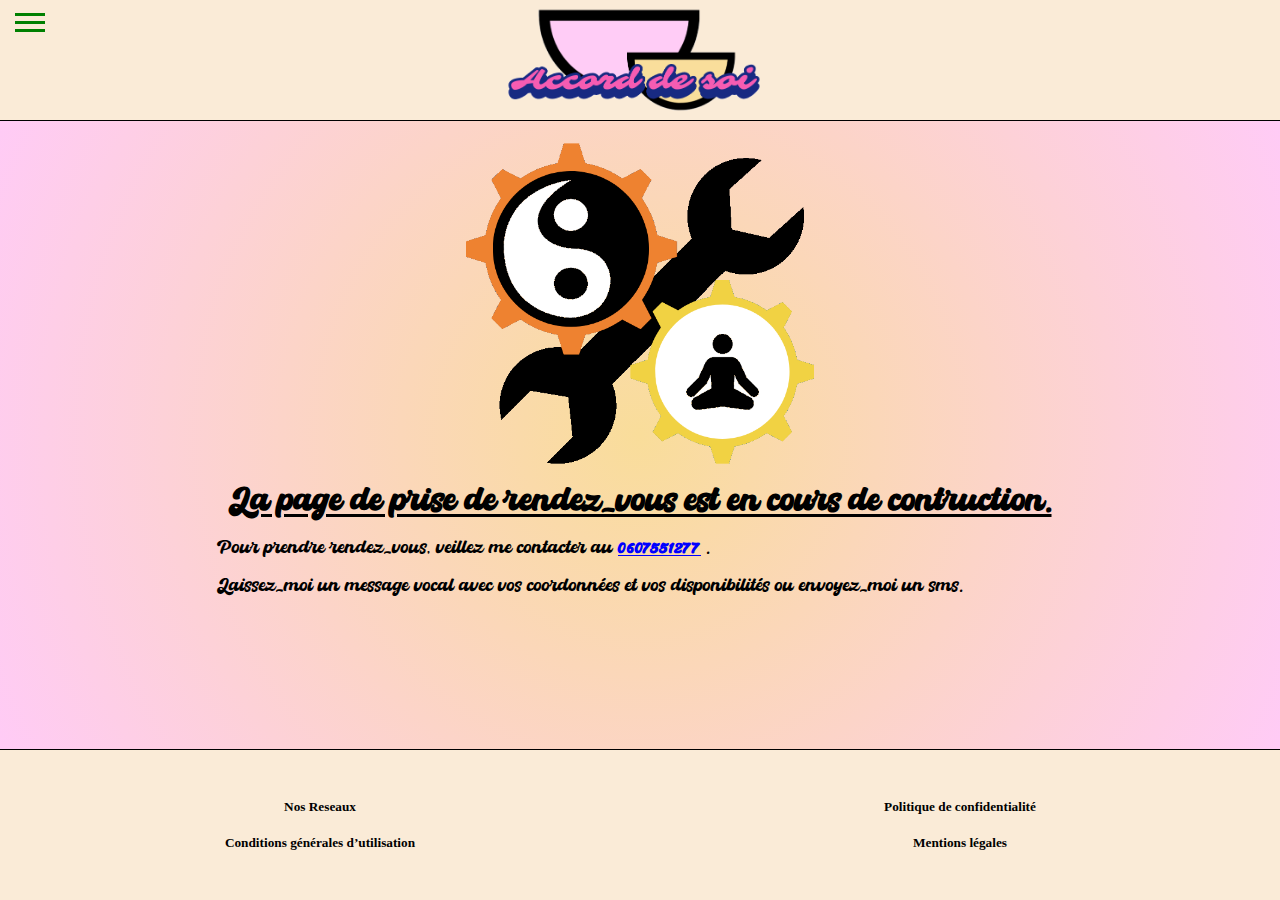
<file: templates/rdv_maintenance.html>
<!DOCTYPE html>
<html lang="fr">

<head>
    <meta charset="UTF-8">
    <meta name="viewport" content="width=device-width, initial-scale=1.0">
    <title>Accord de soi</title>
    <link rel="stylesheet" href="../css/maintenance.css">
    <link rel="icon" type="image/x-icon"
        href="../assets/images/zen-crazy-japan-style-zazen-android-zen-master-relax-941c1b26391a3a4d392286270875644f.png">
</head>

<body>
    <header>
        <nav>
            <details>
                <summary id="menuButton">
                    <span class="hamburger"></span>
                </summary>
                <section id="menuList">
                    <button onclick="location.href='../index.html'">Accueil</button>
                    <!-- <button onclick="location.href='./templates/rdv_maintenance.html'">Prendre Rendez-Vous</button> -->
                    <button onclick="location.href='./seances.html'">Séances</button>
                    <button onclick="location.href='./tarifs.html'">Tarifs</button>
                    <!-- <button onclick="location.href='./contact.html'">Contact</button> -->
                </section>
            </details>
        </nav>
        <section id="homebutton">
            <img src="../assets/images/c.png" onclick="location.href='../index.html'">
        </section>
    </header>

    <main>
        <section id="mainSection">
            <section class="block">
                <div id="divimg">
                    <img src="../assets/images/wip.png">
                </div>
                <H1>La page de prise de rendez-vous est en cours de contruction.</H1>
                <p>Pour prendre rendez-vous, veillez me contacter au <strong><u>0607551277</u></strong> .</p>
                <p>Laissez-moi un message vocal avec vos coordonnées et vos
                    disponibilités
                    ou envoyez-moi un sms.
                </p>
            </section>
        </section>
    </main>

    <footer>
        <section id="L">
            <h5>Nos Reseaux</h5>
            <h5>Conditions générales d’utilisation</h5>
        </section>
        <section id="R">
            <h5 onclick="location.href='./confidentiality.html'">Politique de confidentialité</h5>
            <h5 onclick="location.href='./legal.html'">Mentions légales</h5>
        </section>
        </section>
    </footer>

</body>

</html>
</file>
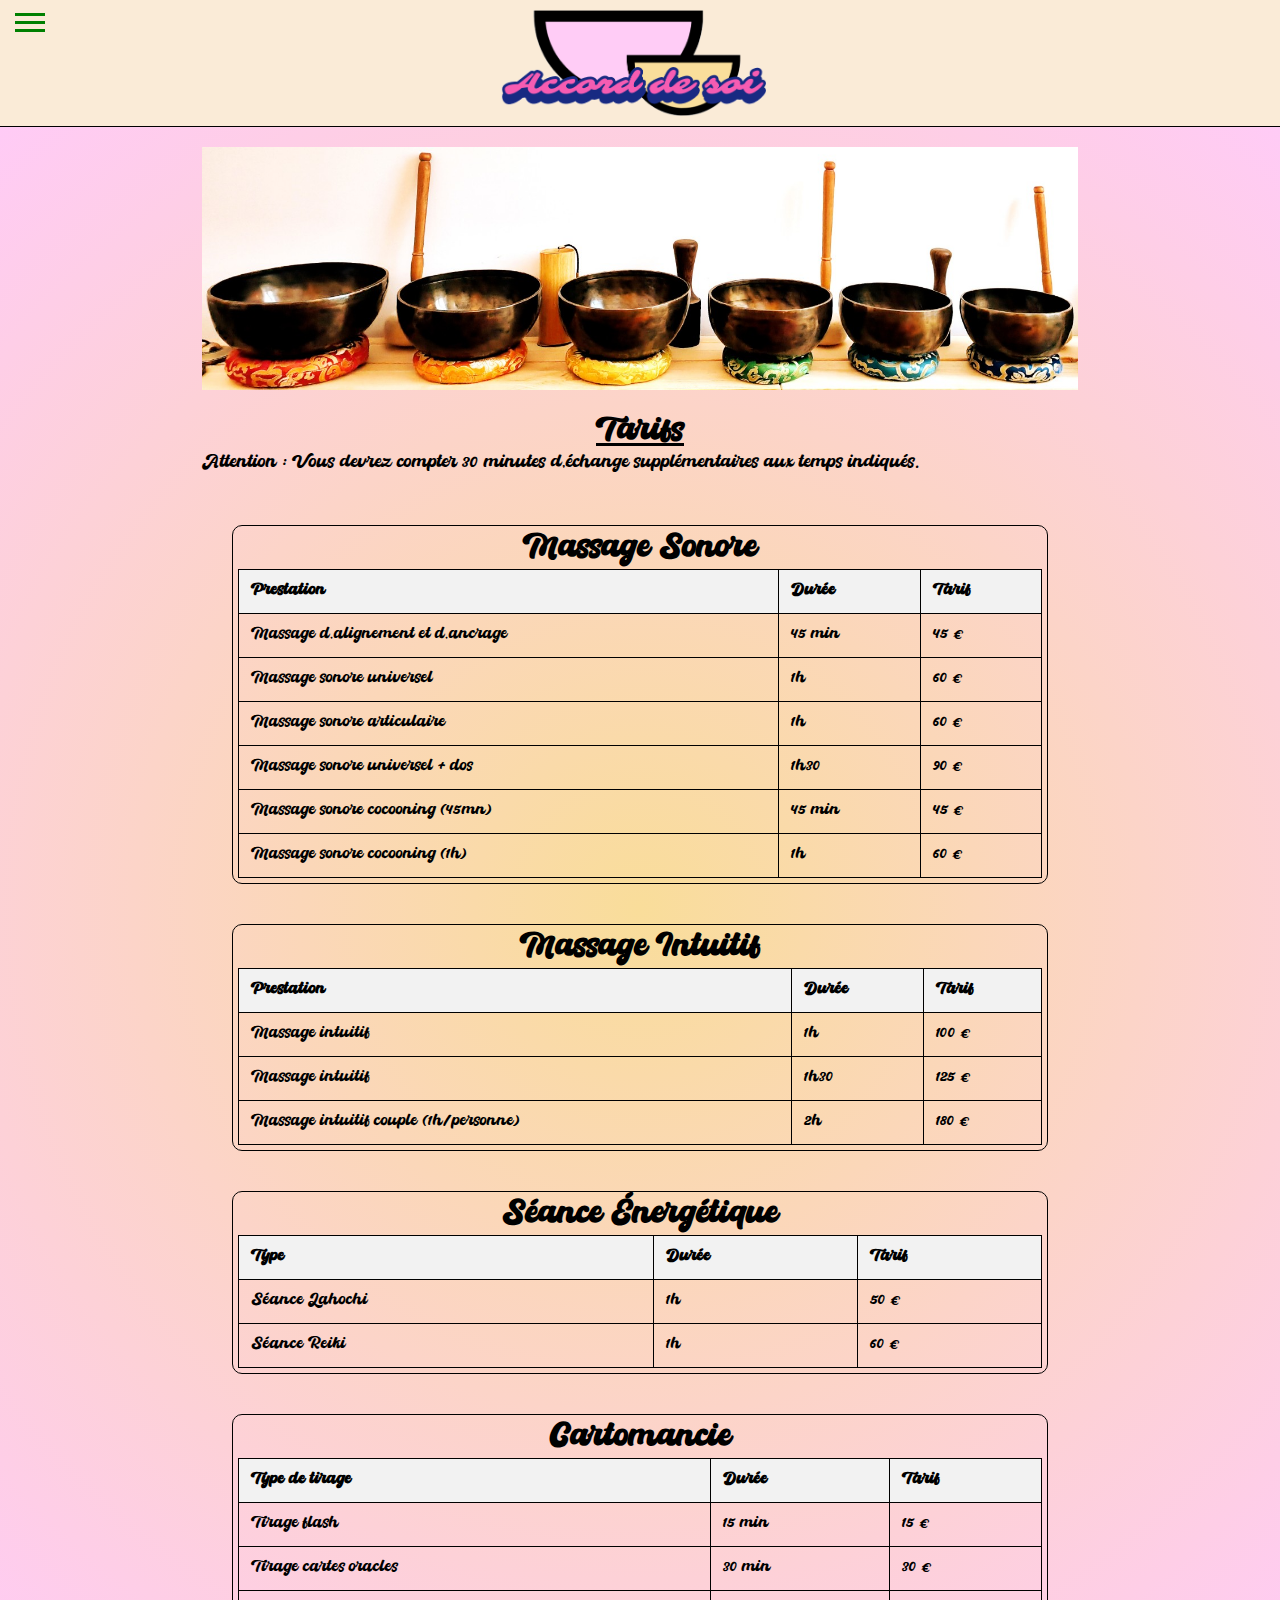
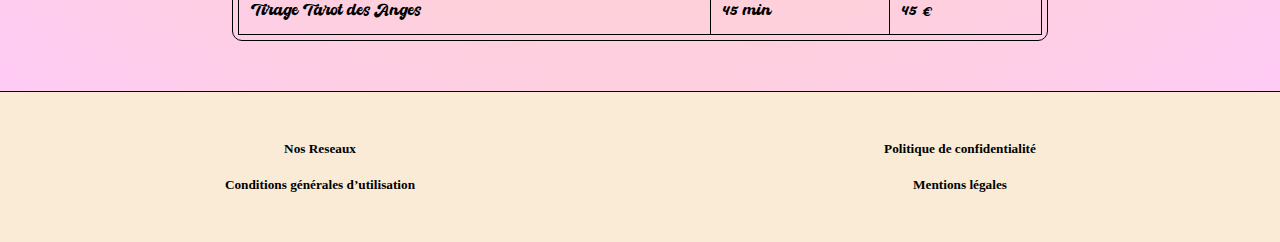
<file: templates/tarifs.html>
<!DOCTYPE html>
<html lang="en">

<head>
    <meta charset="UTF-8">
    <meta name="viewport" content="width=device-width, initial-scale=1.0">
    <title>Accord de soi</title>
    <link rel="stylesheet" href="../css/style.css">
    <link rel="stylesheet" href="../css/tarifs.css">
    <link rel="icon" type="image/x-icon"
        href="../assets/images/zen-crazy-japan-style-zazen-android-zen-master-relax-941c1b26391a3a4d392286270875644f.png">

</head>

<body>
    <header>
        <nav>
            <details>
                <summary id="menuButton">
                    <span class="hamburger"></span>
                </summary>
                <section id="menuList">
                    <button onclick="location.href='../index.html'">Accueil</button>
                    <!-- <button onclick="location.href='./templates/rdv_maintenance.html'">Prendre Rendez-Vous</button> -->
                    <button onclick="location.href='./seances.html'">Séances</button>
                    <button onclick="location.href='./tarifs.html'">Tarifs</button>
                    <!-- <button onclick="location.href='./contact.html'">Contact</button> -->
                </section>
            </details>
        </nav>

        <section id="homebutton">
            <img src="../assets/images/c.png" onclick="location.href='./index.html'">
        </section>

    </header>

    <main>
        <section id="mainSection">
            <section class="block" id="titre">
                <div>
                    <img id="mainImg" src="../assets/images/pot.png">
                </div>
                <div>
                    <H1>Tarifs</H1>
                    <p>Attention : Vous devrez compter 30 minutes d'échange supplémentaires aux temps indiqués.
                    </p>
                </div>

            </section>
            <section>
                <div class="seance">
                    <table>
                        <H2>Massage Sonore</H2>
                        <thead>
                            <tr>
                                <th>Prestation</th>
                                <th>Durée</th>
                                <th>Tarif</th>
                            </tr>
                        </thead>
                        <tbody>
                            <tr>
                                <td>Massage d'alignement et d'ancrage</td>
                                <td>45 min</td>
                                <td>45 €</td>
                            </tr>
                            <tr>
                                <td>Massage sonore universel</td>
                                <td>1h</td>
                                <td>60 €</td>
                            </tr>
                            <tr>
                                <td>Massage sonore articulaire</td>
                                <td>1h</td>
                                <td>60 €</td>
                            </tr>
                            <tr>
                                <td>Massage sonore universel + dos</td>
                                <td>1h30</td>
                                <td>90 €</td>
                            </tr>
                            <tr>
                                <td>Massage sonore cocooning (45mn)</td>
                                <td>45 min</td>
                                <td>45 €</td>
                            </tr>
                            <tr>
                                <td>Massage sonore cocooning (1h)</td>
                                <td>1h</td>
                                <td>60 €</td>
                            </tr>
                        </tbody>
                    </table>
                </div>


                <div class="seance">
                    <table>
                        <H2>Massage Intuitif</H2>
                        <thead>
                            <tr>
                                <th>Prestation</th>
                                <th>Durée</th>
                                <th>Tarif</th>
                            </tr>
                        </thead>
                        <tbody>
                            <tr>
                                <td>Massage intuitif</td>
                                <td>1h</td>
                                <td>100 €</td>
                            </tr>
                            <tr>
                                <td>Massage intuitif</td>
                                <td>1h30</td>
                                <td>125 €</td>
                            </tr>
                            <tr>
                                <td>Massage intuitif couple (1h/personne)</td>
                                <td>2h</td>
                                <td>180 €</td>
                            </tr>
                        </tbody>
                    </table>


                </div>
                <div class="seance">
                    <table>
                        <H2>Séance Énergétique</H2>
                        <thead>
                            <tr>
                                <th>Type</th>
                                <th>Durée</th>
                                <th>Tarif</th>
                            </tr>
                        </thead>
                        <tbody>
                            <tr>
                                <td>Séance Lahochi</td>
                                <td>1h</td>
                                <td>50 €</td>
                            </tr>
                            <tr>
                                <td>Séance Reiki</td>
                                <td>1h</td>
                                <td>60 €</td>
                            </tr>
                        </tbody>
                    </table>


                </div>
                <div class="seance">
                    <table>
                        <H2>Cartomancie</H2>
                        <thead>
                            <tr>
                                <th>Type de tirage</th>
                                <th>Durée</th>
                                <th>Tarif</th>
                            </tr>
                        </thead>
                        <tbody>
                            <tr>
                                <td>Tirage flash</td>
                                <td>15 min</td>
                                <td>15 €</td>
                            </tr>
                            <tr>
                                <td>Tirage cartes oracles</td>
                                <td>30 min</td>
                                <td>30 €</td>
                            </tr>
                            <tr>
                                <td>Tirage Tarot des Anges</td>
                                <td>45 min</td>
                                <td>45 €</td>
                            </tr>
                        </tbody>
                    </table>


                </div>

            </section>
        </section>
    </main>

    <footer>
        <section id="L">
            <h5>Nos Reseaux</h5>
            <h5>Conditions générales d’utilisation</h5>
        </section>
        <section id="R">
            <h5 onclick="location.href='./confidentiality.html'">Politique de confidentialité</h5>
            <h5 onclick="location.href='./legal.html'">Mentions légales</h5>
        </section>
    </footer>

</body>

</html>
</file>
<file: css/style.css>
@font-face {
    font-family: "Trickster";
    src: url("../assets/font/Ampher.ttf") format("opentype");
}
H1,
H2,
H3,
button,
p {
    font-size: xx-large;
    font-family: "Trickster", sans-serif;
}
p{
    font-size: large;
}
button{
    font-size: small;

}
* {
    padding: 0;
    margin: 0;
}

html,
body {
    width: 100%;
    min-height: 100vh;
    display: flex;
    flex-direction: column;
}

/* -------------------------------------------------------------------------- */
/*                                   HEADER                                   */
/* -------------------------------------------------------------------------- */

header {
    width: 100%;
    height:126px;
    border-bottom: black solid 1px;
    background-color: antiquewhite;
    display: flex;
}

nav,
#homebutton,
#profilebutton {
    width: 33%;
}

/* ---------------------------------------------------------------------- */
/*                                   NAV                                  */
/* ---------------------------------------------------------------------- */
nav {
    /* display: flex; */
    height: 100%;
    justify-content: left;
    /* Centre horizontalement */
    align-items: center;
    /* Centre verticalement */
}

/* ------------------------------- DETAILS ------------------------------ */

details {
    position: relative;
    display: flex;
    width: 150px;
}

details[open] {
    position: relative;
    z-index: 1;
    background-color: antiquewhite;
    border: black solid 1px;
}

/* ----------------------------- SUMMARY ---------------------------- */

#menuButton {
    position: relative;
    z-index: 1;
    cursor: pointer;
    display: flex;
    align-items: center;
    justify-content: center;
    width: 60px;
    height: 45px;
    border: none;
}

.hamburger {
    display: block;
    width: 30px;
    height: 3px;
    background-color: #008001;
    position: relative;
}

.hamburger::before,
.hamburger::after {
    content: '';
    display: block;
    position: absolute;
    width: 30px;
    height: 3px;
    background-color: #008001;
    transition: all 0.3s ease;
}

.hamburger::before {
    top: -8px;
}

.hamburger::after {
    top: 8px;
}

/* Quand le menu est ouvert, changer les barres */
details[open] #menuButton .hamburger {
    background: transparent;
}

details[open] #menuButton .hamburger::before {
    transform: translateY(8px) rotate(45deg);
}

details[open] #menuButton .hamburger::after {
    transform: translateY(-8px) rotate(-45deg);
}


/* --------------------------- BUTTON LIST -------------------------- */

/* Animation du menu */
#menuList {
    margin-top: 5px;
    transition: opacity 0.3s ease, transform 0.3s ease;
    opacity: 0;
    /* transform: translateY(-10px); */
    pointer-events: none;
}

details[open] #menuList {
    opacity: 1;
    transform: translateY(0);
    pointer-events: auto;
}

#menuList {
    display: grid;
}

#menuList button {
    height: 30px;
    margin: 5px;
}

details[open] button {
    animation: animateDown 0.2s linear forwards;
}

details[close] button {
    animation: animateUp 0.2s linear forwards;
}

@keyframes animateDown {
    0% {
        opacity: 0;
        transform: translatey(-15px);
    }

    100% {
        opacity: 1;
        transform: translatey(0);
    }
}

@keyframes animateUp {
    100% {
        opacity: 1;
        transform: translatey(0);
    }

    0% {
        opacity: 0;
        transform: translatey(-15px);
    }

}

/* -------------------------------------------------------------------------- */
/*                                    LOGO                                    */
/* -------------------------------------------------------------------------- */
#homebutton {
    display: flex;
    justify-content: center;
    align-items: center;
}

#homebutton:hover {
    cursor: pointer;
}

#homebutton img {
    height: 100%;
    z-index: 0;
}

/* -------------------------------------------------------------------------- */
/*                                    MAIN                                    */
/* -------------------------------------------------------------------------- */

main {
    display: inline-grid;
    flex: 1;
    width: 100%;
    background: radial-gradient(circle, #f9dd9a 0%, #ffcbf6 100%);
}

#mainSection {
    width: 70%;
    display: inline-grid;
    justify-self: center;
    margin: auto;
    padding: 10px;
}


@media (max-width:900px) {

    #mainSection {
        width: auto;
    }
}

/* ---------------------------------- TITRE --------------------------------- */
H1 {
    display: flex;
    justify-content: center;
    text-decoration: underline;
}

#titre div {
    padding: 10px;
}

#mainImg {
    height: auto;
    max-width: 100%;
    width: 100%;
    max-height: 300px;
    object-fit: contain;
}


/* -------------------------------------------------------------------------- */
/*                                   FOOTER                                   */
/* -------------------------------------------------------------------------- */

footer {
    display: inline-flex;
    min-height: 150px;
    width: 100%;
    background-color: antiquewhite;
    border-top: solid black 1px;
    align-items: center;
}

footer section {
    display: inline-grid;
    margin: 5px;
    width: 50%;
    justify-content: center;
}

footer section h5 {
    justify-self: center;
    margin: 10px;
}

footer section h5:hover {
    color: darkblue;
    cursor: pointer;
}
</file>
<file: css/index.css>
/* -------------------------------------------------------------------------- */
/*                                    MAIN                                    */
/* -------------------------------------------------------------------------- */

.block {
    margin: 10px;
    /* background-color: antiquewhite; */
    /* border: solid black 1px;
    border-radius: 10px;
    cursor: pointer; */
    text-align: center;
    box-shadow: 1px 4px 8px 0 rgba(0, 0, 0, 0.2);
}

/* ---------------------------------- SOINS --------------------------------- */

#soins {
    display: flex;
}

#soins .block {
    width: 33%;
    padding: 10px;
}

@media (max-width:700px) {

    #soins {
        display: block;
    }

    #soins .block {
        width: auto;
        padding: 10px;
    }

    #map {
        width: 90%;
    }

}

#soins img {
    height: auto;
    max-width: 100%;
    width: 100%;
    max-height: 175px;
    object-fit: contain;
}

#soins h3 {
    text-decoration: underline;

}

#soins h3,
#soins p {
    padding: 10px
}

#soin3{
    display:flex;
    flex-direction: column;
justify-content: center;}

/* ------------------------------ INFOS UTILES ------------------------------ */

#local,
#local p,
#local button {
    font-family: Georgia, 'Times New Roman', Times, serif;
}

#local button {
    font-size: large;
    width: 130px;
    height: 30px;
    cursor: pointer;
    border: solid black 1px;
    border-radius: 10px;
    box-shadow: 1px 4px 8px 0 rgba(0, 0, 0, 0.2);
}

/* ----------------------------------- MAP ---------------------------------- */

.zoomable {
    width: 80%;
    display: none;
    margin: auto;
    cursor: auto;
}

@media (max-width:700px) {

    .zoomable {
        display: none;
        width: 90%;
        margin: auto;
        cursor: pointer;
    }

    /* Overlay plein écran */
    #overlay {
        position: fixed;
        top: 0;
        left: 0;
        width: 100%;
        height: 100%;
        background: black;
        display: none;
        z-index: 1000;
        overflow: hidden;
        align-items: center;
        justify-content: center;
    }

    /* Conteneur scrollable */
    #zoomContainer {
        width: 100%;
        height: 100%;
        overflow: auto;
        touch-action: pan-x pan-y;
    }

    /* Image agrandie */
    #zoomedImg {
        max-width: none;
        display: block;
        position: absolute;
        top: 50%;
        left: 50%;
        transform: translate(-50%, -50%);
    }


}
</file>
<file: css/test.css>
#cards {
    display: flex;
}

.card {
    box-shadow: 0 4px 8px 0 rgba(0, 0, 0, 0.2);
    max-width: 300px;
    margin: auto;
    text-align: center;
    font-family: arial;
}

.price {
    color: grey;
    font-size: 22px;
}

.card button {
    border: none;
    outline: 0;
    padding: 12px;
    color: white;
    background-color: #000;
    text-align: center;
    cursor: pointer;
    width: 100%;
    font-size: 18px;
}

.card button:hover {
    opacity: 0.7;
}
</file>
<file: css/legal.css>
.block {
  margin: 10px;
  /* border: solid black 1px;
  border-radius: 10px; */

  box-shadow: 1px 4px 8px 0 rgba(0, 0, 0, 0.2);
}


.block h2,
.block p{
  margin: 10px;
}
</file>
<file: css/planning.css>
h1 {
  text-align: center;
  margin-bottom: 40px;
  color: #333;
}

.calendar {
  display: grid;
  grid-template-columns: 100px repeat(7, 1fr);
  gap: 1px;
  background-color: #ccc;
  border: 1px solid #ccc;
}

.calendar div {
  padding: 10px;
  text-align: center;
  min-height: 60px;
}

.day-header {
  background-color: #007bff;
  color: white;
  font-weight: bold;
}

.hour-label {
  background-color: #e9ecef;
  font-weight: bold;
}

.slot {
  background-color: #28a745;
  color: white;
  border-radius: 4px;
  padding: 6px;
  margin: 4px auto;
  width: 80%;
  cursor: pointer;
  font-size: 14px;
  transition: background 0.2s;
}

.slot:hover {
  background-color: #218838;
}

.slot.booked {
  background-color: #ccc;
  color: #666;
  cursor: not-allowed;
}
</file>
<file: css/rdv.css>
#titre div {
    display: flex;
    justify-content: center;
}

#formulaire {
    justify-self: center;
}

#formulaire form {
    border: solid black 1px;
    border-radius: 10px;
    padding: 10px;
    display: grid;
    justify-content: center;
}

.part {
    border-radius: 10px;
    margin: 10px;

}

form div {
    padding: 10px;
}

.texte-supplementaire {
    display: none;
}

.medicQ:has(input.trigger-oui:checked) .texte-supplementaire {
    display: block;
}
</file>
<file: css/maintenance.css>
@font-face {
    font-family: "Trickster";
    src: url("../assets/font/Batuphat\ Script.otf") format("opentype");
}
H1,
H2,
H3,
button,
p {
    font-size: xx-large;
    font-family: "Trickster", sans-serif;
}
p{
    font-size: large;
}
button{
    font-size: small;

}

* {
    padding: 0;
    margin: 0;
}

html,
body {
    width: 100%;
    min-height: 100vh;
    display: flex;
    flex-direction: column;
}

/* -------------------------------------------------------------------------- */
/*                                   HEADER                                   */
/* -------------------------------------------------------------------------- */

header {
    max-height: 120px;
    width: 100%;
    border-bottom: black solid 1px;
    background-color: antiquewhite;
    display: flex;
}

nav,
#homebutton,
#profilebutton {
    width: 33%;
}

/* ---------------------------------------------------------------------- */
/*                                   NAV                                  */
/* ---------------------------------------------------------------------- */
nav {
    /* display: flex; */
    height: 100%;
    justify-content: left;
    /* Centre horizontalement */
    align-items: center;
    /* Centre verticalement */
}

/* ------------------------------- DETAILS ------------------------------ */

details {
    position: relative;
    display: flex;
    width: 150px;
}

details[open] {
    position: relative;
    z-index: 1;
    background-color: antiquewhite;
    border: black solid 1px;
}

/* ----------------------------- SUMMARY ---------------------------- */

#menuButton {
    position: relative;
    z-index: 1;
    cursor: pointer;
    display: flex;
    align-items: center;
    justify-content: center;
    width: 60px;
    height: 45px;
    border: none;
}

.hamburger {
    display: block;
    width: 30px;
    height: 3px;
    background-color: #008001;
    position: relative;
}

.hamburger::before,
.hamburger::after {
    content: '';
    display: block;
    position: absolute;
    width: 30px;
    height: 3px;
    background-color: #008001;
    transition: all 0.3s ease;
}

.hamburger::before {
    top: -8px;
}

.hamburger::after {
    top: 8px;
}

/* Quand le menu est ouvert, changer les barres */
details[open] #menuButton .hamburger {
    background: transparent;
}

details[open] #menuButton .hamburger::before {
    transform: translateY(8px) rotate(45deg);
}

details[open] #menuButton .hamburger::after {
    transform: translateY(-8px) rotate(-45deg);
}


/* --------------------------- BUTTON LIST -------------------------- */

/* Animation du menu */
#menuList {
    margin-top: 5px;
    transition: opacity 0.3s ease, transform 0.3s ease;
    opacity: 0;
    /* transform: translateY(-10px); */
    pointer-events: none;
}

details[open] #menuList {
    opacity: 1;
    transform: translateY(0);
    pointer-events: auto;
}

#menuList {
    display: grid;
}

#menuList button {
    height: 30px;
    margin: 5px;
}

details[open] button {
    animation: animateDown 0.2s linear forwards;
}

details[close] button {
    animation: animateUp 0.2s linear forwards;
}

@keyframes animateDown {
    0% {
        opacity: 0;
        transform: translatey(-15px);
    }

    100% {
        opacity: 1;
        transform: translatey(0);
    }
}

@keyframes animateUp {
    100% {
        opacity: 1;
        transform: translatey(0);
    }

    0% {
        opacity: 0;
        transform: translatey(-15px);
    }

}

/* -------------------------------------------------------------------------- */
/*                                    LOGO                                    */
/* -------------------------------------------------------------------------- */
#homebutton {
    display: flex;
    justify-content: center;
    align-items: center;
}
#homebutton:hover {
    cursor: pointer;
}

#homebutton img {
    height: 100%;
    z-index: 0;
}

/* -------------------------------------------------------------------------- */
/*                                    MAIN                                    */
/* -------------------------------------------------------------------------- */

main {
    flex: 1;
    width: 100%;
    background: radial-gradient(circle, #f9dd9a 0%, #ffcbf6 100%);
}

#mainSection {
    width: 70%;
    margin: auto;
    padding: 10px;
}

H1 {
    display: flex;
    justify-content: center;
    text-decoration: underline;
}

#mainImg {
    height: auto;
    max-width: 100%;
    width: 100%;
    max-height: 300px;
    object-fit: contain;
}

.block {

    margin: 10px;
}

#mainSection img {

    height: auto;
    max-width: 100%;
    width: 100%;
    max-height: 325px;
    object-fit: contain;
}
H1,
p {
    display: auto;
    margin: 15px;
}

strong{
    color:blue;
}

/* -------------------------------------------------------------------------- */
/*                                   FOOTER                                   */
/* -------------------------------------------------------------------------- */

footer {
    display: inline-flex;
    min-height: 150px;
    width: 100%;
    background-color: antiquewhite;
    border-top: solid black 1px;
    align-items: center;
}

footer section {
    display: inline-grid;
    margin: 5px;
    width: 50%;
    justify-content: center;
}

footer section h5 {
    justify-self: center;
    margin: 10px;
}

footer section h5:hover {
    color: darkblue;
    cursor: pointer;
}
</file>
<file: css/tarifs.css>
@font-face {
  font-family: "Trickster";
  src: url("../assets/font/Batuphat\ Script.otf") format("opentype");
}

table {
  width: 100%;
  border-collapse: collapse;
  /* margin-bottom: 2em; */

}

th, td {
  border: 1px solid black;
  padding: 0.75em;
  text-align: left;

  font-family: "Trickster", sans-serif;
}

th {
  background-color: #f2f2f2;
}

/* H2 {
  font-weight: bold;
  font-size: 1.4em;
  margin-bottom: 0.5em;
} */

.seance{
  text-align: center;
  padding:5px;
  margin:40px;
  border:1px solid black;
  border-radius: 10px;
}
</file>
